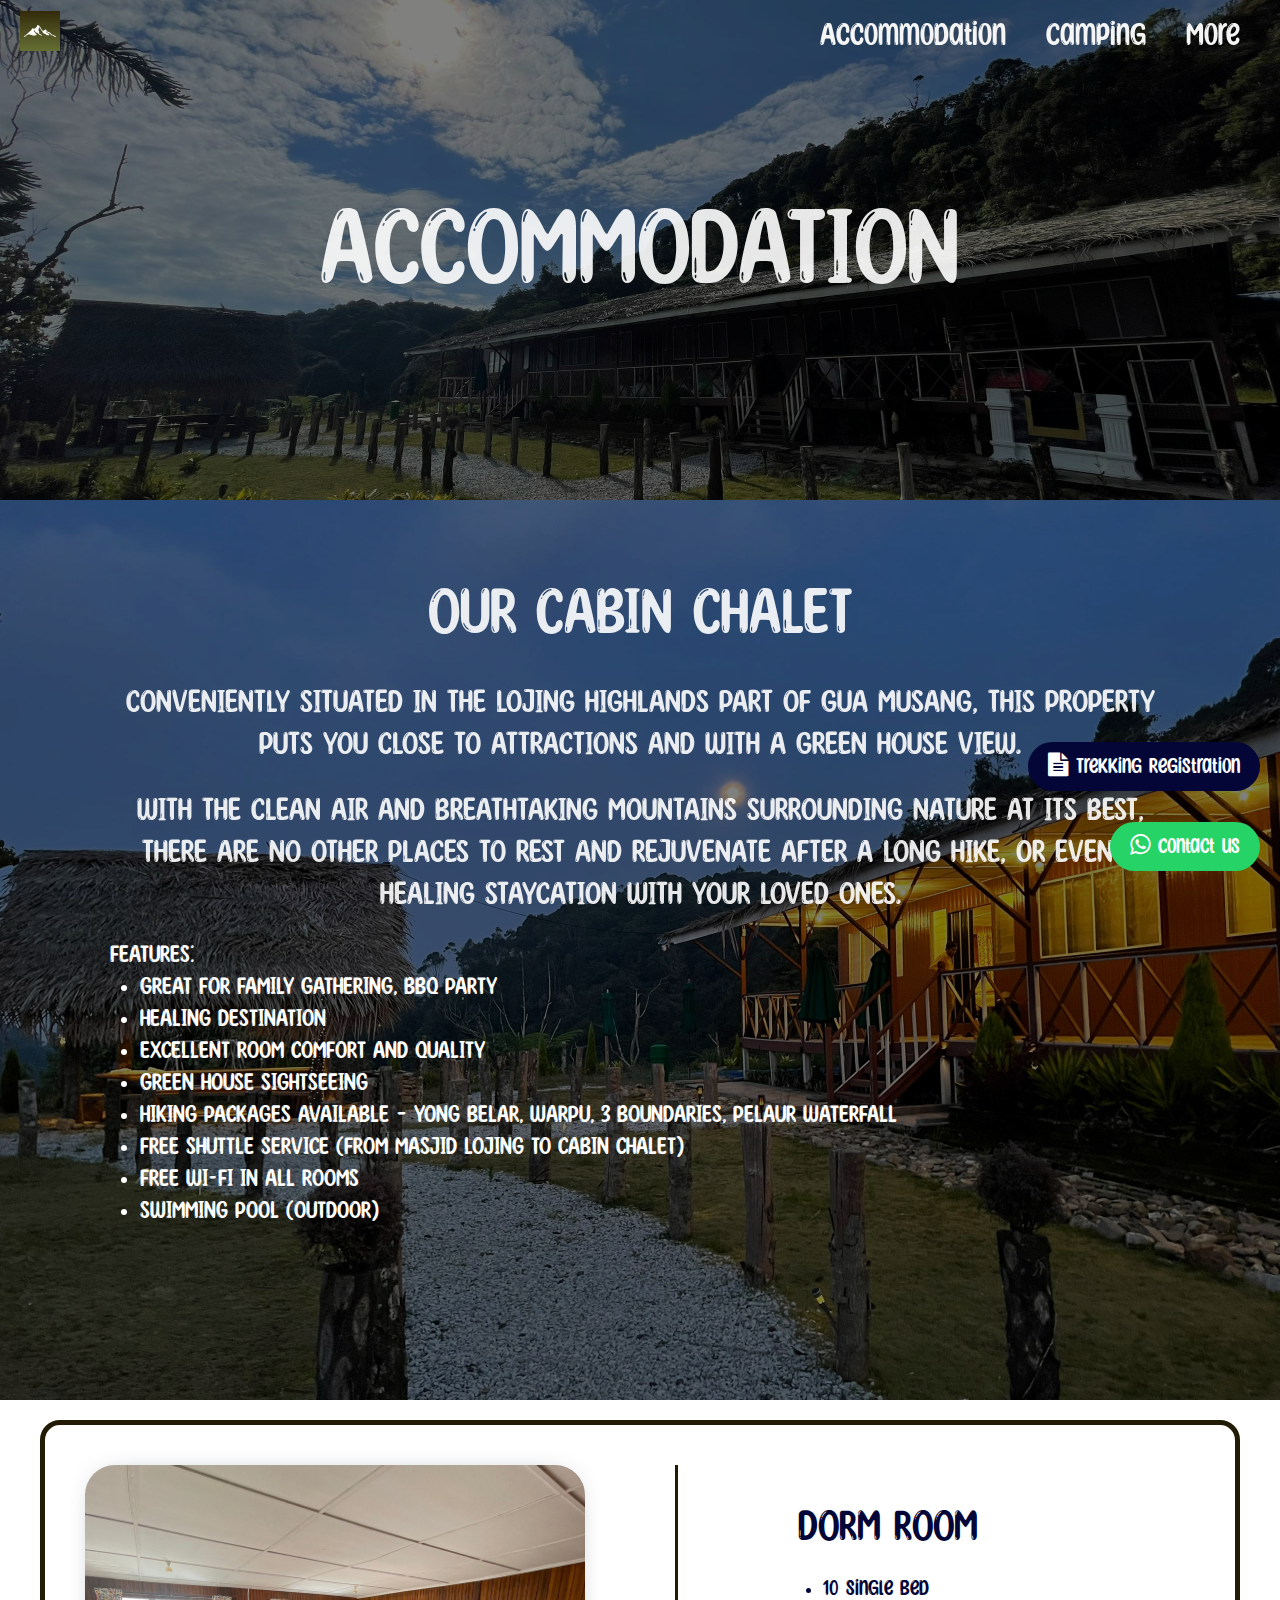
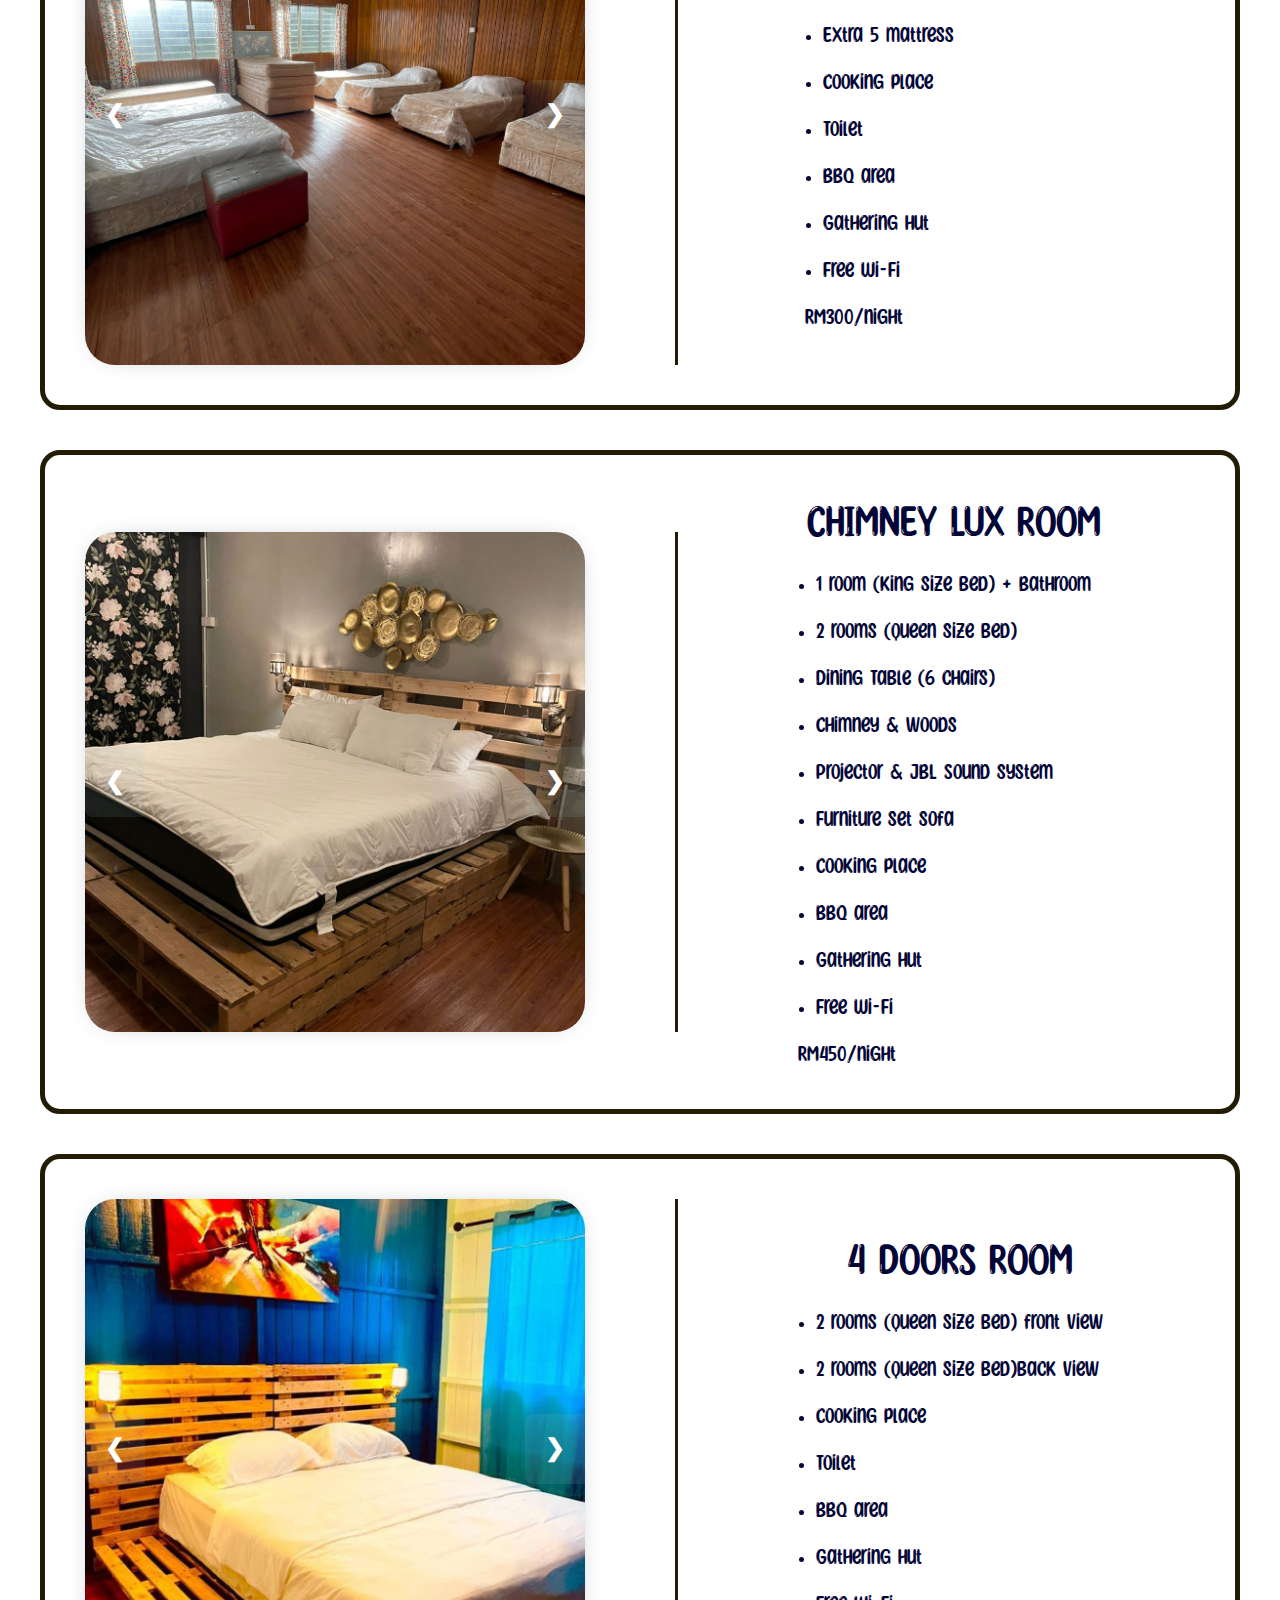
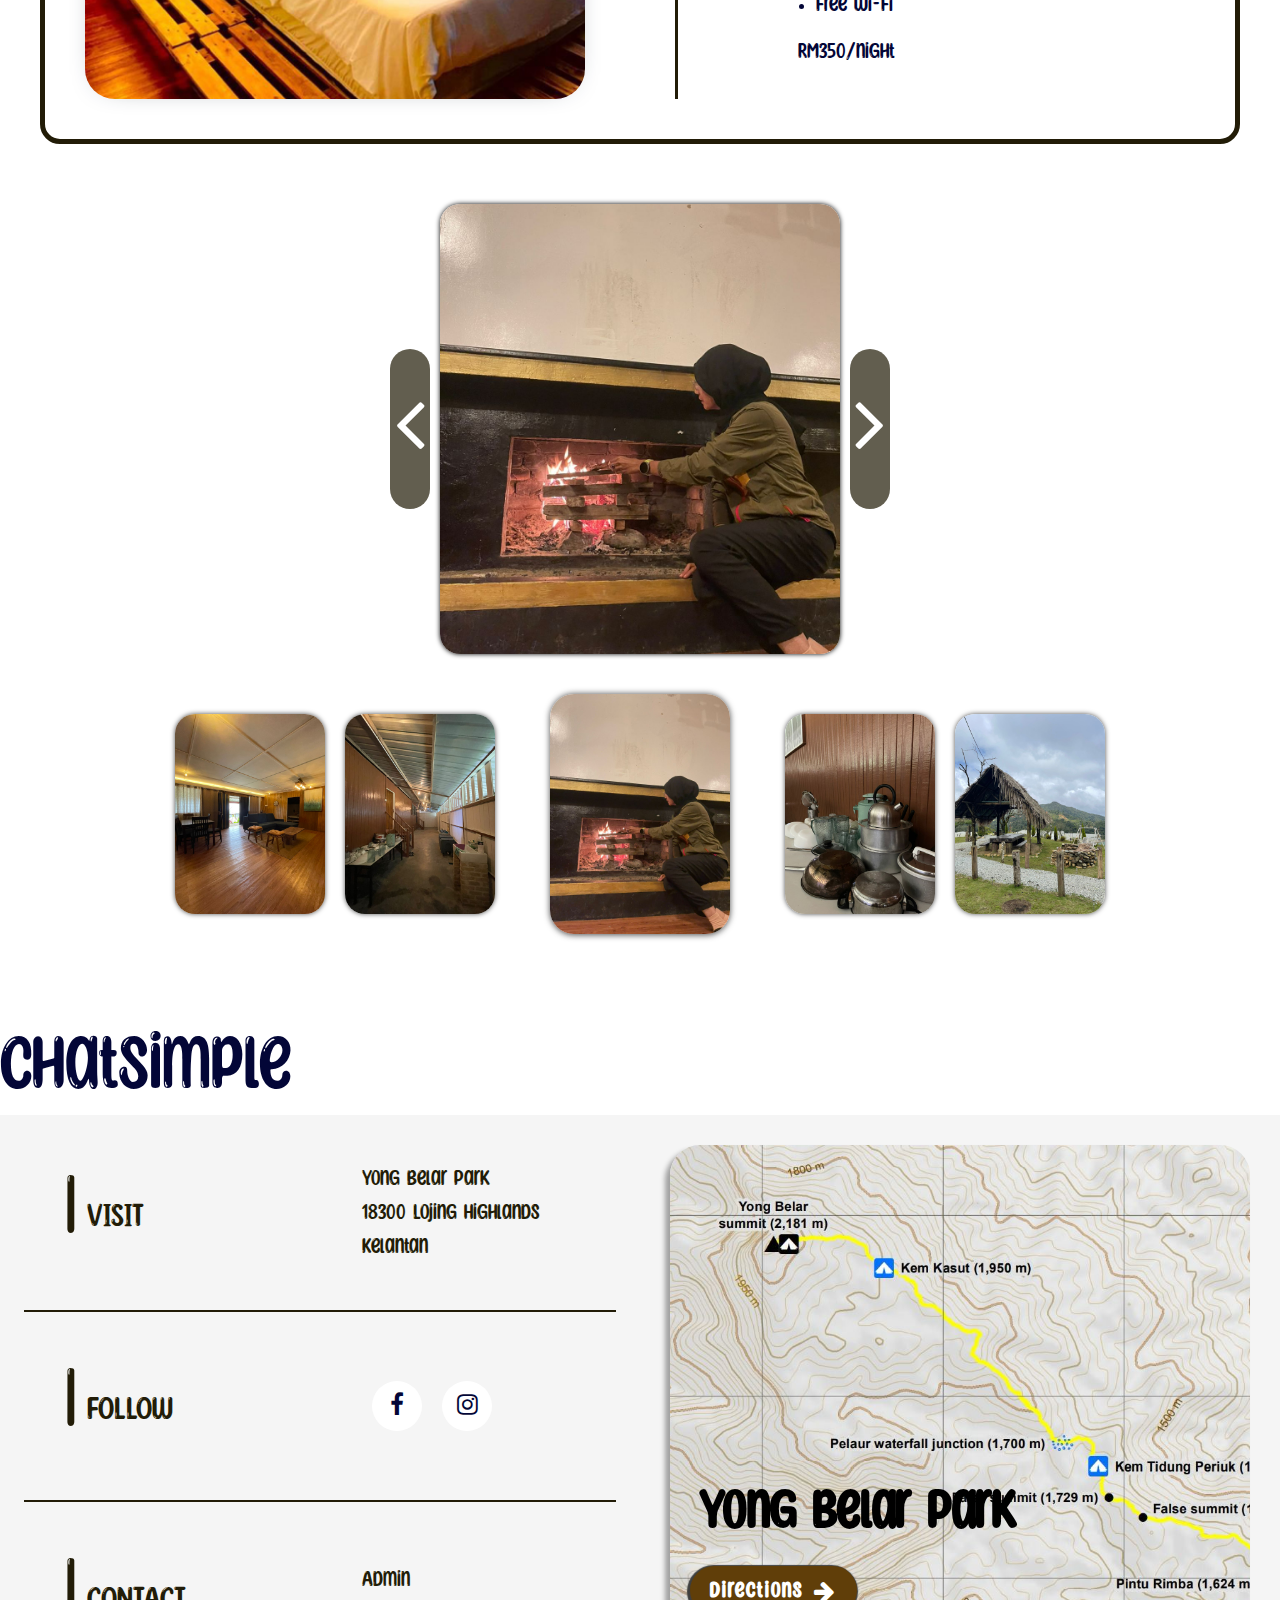
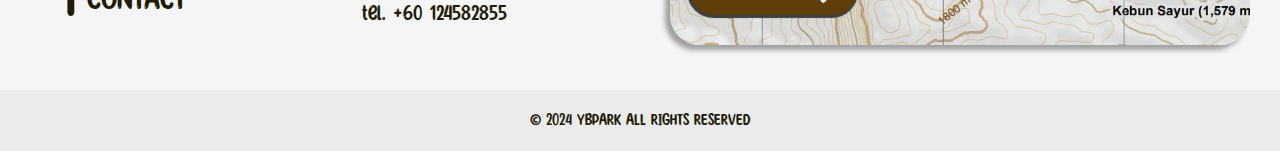
<file: accommodation.html>
<!DOCTYPE html>
<html lang="en">
<head>
    <meta charset="UTF-8">
    <meta name="author" content="Dhinesh">
    <meta name="viewport" content="width=device-width, initial-scale=1.0">
    <title>Accomodation</title>
    <meta name="description" content="A Journey to the Highest and Happiest Mount of Malaysia">
    <meta name="title description" content="Yong Belar Park">
    <!-- yong stylesheet -->
    <link rel="stylesheet" href="./assets/yong.css">
    <!-- fontawesome icons -->
    <link rel="stylesheet" href="https://cdnjs.cloudflare.com/ajax/libs/font-awesome/4.7.0/css/font-awesome.min.css">

</head>
<body>
    <header class="header" id="header">
        <!-- Nav Bar -->
        <nav class="navbar f-sm">
                <!-- logo -->
                <div class="nav-logo">          
                    <a href="./index.html">
                        <img height="40rem" src="./assets/Mountain-white.png" >
                    </a>
                </div>
                <!-- Menu -->
                <div class="desktop-menu">
                    <ul class="d-flex f-md">
                        <li class="nav-item"><a href="/accommodation.html">Accommodation</a></li>
                        <li class="nav-item"><a href="/camping.html">Camping</a></li>
                        <li class="nav-item more" onclick="openMore()"><button class="more-btn">More</button>
                            <div class="more-content" id="more-content">
                                <a href="/experiences.html">Experiences</a>
                                <a href="/hiking.html">Hiking Yong Belar</a>
                                <a href="/mount.html">Mount Yong Belar</a>
                                <a href="/contact.html">Contact</a>
                            </div>
                        </li>
                    </ul>
                </div>
                <div class="mobile-menu f-xmd">
                    <button class="menu-btn fa fa-bars" onclick="openMenu()">
                    </button>
                </div>
        </nav>
    </header>
    <div class="mobile-menu-content container" id="mobile-menu-content">
        <div class="f-lg close-btn-container">
            <button class="close-btn" onclick="closeMenu()">X</button>
        </div>
        <ul class="list">
            <li class="nav-item"><a href="/accommodation.html">Accommodation</a></li>
            <li class="nav-item"><a href="/camping.html">Camping</a></li>
            <li class="nav-item"><a href="/experiences.html">Experiences</a></li>
            <li class="nav-item"><a href="/mount.html">Mount Yong Belar</a></li>
            <li class="nav-item"><a href="/hiking.html">Hiking Yong Belar</a></li>
            <li class="nav-item"><a href="/contact.html">Contact</a></li>
        </ul>
    </div>
<!-- Accommodation Intro -->
<div class="container">
    <div class="box h-50">
        <img class="box-img" src="./assets/accommodation17.jpeg" alt="accomodation in yong belar mount">
        <div class="box-content caps">
            <a href="">
                <div class="f-xxl" style="color: #fff; opacity: 0.9; font-size: 12rem;">ACCOMMODATION</div>
            </a>
        </div>
    </div>
</div>
<!-- Accommodation details -->
<div class="container">
    <div class="box acco-details">
        <img class="box-img" src="./assets/accommodation16.jpeg" alt="accomodation in yong belar park">
        <div class="box-content caps cabin-chalet">
                <p class="f-xl" style="color: #fff; opacity: 0.9;">OUR CABIN CHALET</p>
                <div>
                    <p class="f-md m-sm" style="color: #fff; opacity: 0.9;">
                        Conveniently situated in the Lojing Highlands part of Gua Musang, this property puts you close to attractions and with a green house view. 
                    </p>
                    <p class="f-md m-sm" style="color: #fff; opacity: 0.9;">With the clean air and breathtaking mountains surrounding nature at its best, there are no other places to rest and rejuvenate after a long hike, or even a healing staycation with your loved ones.</p>
                </div>
                <ul class="">
                    Features:
                    <li>Great for family gathering, BBQ party</li>
                    <li>Healing destination</li>
                    <li>Excellent room comfort and quality</li>
                    <li>Green house sightseeing</li>
                    <li>Hiking packages available – Yong Belar, Warpu, 3 Boundaries, Pelaur Waterfall</li>
                    <li>Free Shuttle service (from Masjid Lojing to Cabin Chalet)</li>
                    <li>Free Wi-Fi in all rooms</li>
                    <li>Swimming pool (outdoor)</li>
                </ul>
        </div>
    </div>
</div>
<!-- Rooms gallery -->
<div class="container rooms-container">
    <!-- Dorm Room -->
    <div class="rooms-box">
        <div class="carousel-container">
            <div class="mySlides1">
              <img src="/assets/dorm-01.jpg" alt="slide" />
            </div>          
            <!-- Next and previous buttons -->
            <a class="prev" id="prev" onclick="prevSlide(1)">&#10094;</a>
            <a class="next" id="next" onclick="nextSlide(1)">&#10095;</a>
        </div>
        <div class="vl"></div>
        <div class="room-content">
            <div class="f-xmd caps">Dorm Room</div>
            <ul class="f-sm">
                <li class="room-content-item">10 single bed</li>
                <li class="room-content-item">Extra 5 mattress</li>
                <li class="room-content-item">Cooking place</li>
                <li class="room-content-item">Toilet</li>
                <li class="room-content-item">BBQ area</li>
                <li class="room-content-item">Gathering hut</li>
                <li class="room-content-item">Free Wi-Fi</li>
                RM300/night
            </ul>
        </div>
    </div>
    <!-- Chimney Lux Room -->
    <div class="rooms-box">
        <div class="carousel-container">
            <div class="mySlides2">
              <img src="/assets/chimney-01.jpg" alt="slide" />
            </div>          
            <!-- Next and previous buttons -->
            <a class="prev" id="prev" onclick="prevSlide(2)">&#10094;</a>
            <a class="next" id="next" onclick="nextSlide(2)">&#10095;</a>
        </div>
        <div class="vl"></div>
        <div class="room-content">
            <div class="f-xmd caps">Chimney Lux Room</div>
            <ul class="f-sm">
                <li class="room-content-item">1 room (king size bed) + Bathroom</li>
                <li class="room-content-item">2 rooms (queen size bed)</li>
                <li class="room-content-item">Dining Table (6 chairs)</li>
                <li class="room-content-item">Chimney & woods</li>
                <li class="room-content-item">Projector & JBL Sound system</li>
                <li class="room-content-item">Furniture set sofa</li>
                <li class="room-content-item">Cooking place</li>
                <li class="room-content-item">BBQ area</li>
                <li class="room-content-item">Gathering hut</li>
                <li class="room-content-item">Free Wi-Fi</li>
                RM450/night
            </ul>
        </div>
    </div>
    <!-- 4Doors Room -->
    <div class="rooms-box">
        <div class="carousel-container">
            <div class="mySlides3">
              <img src="/assets/4doors-01.jpg" alt="slide" />
            </div>          
            <!-- Next and previous buttons -->
            <a class="prev" id="prev" onclick="prevSlide(3)">&#10094;</a>
            <a class="next" id="next" onclick="nextSlide(3)">&#10095;</a>
        </div>
        <div class="vl"></div>
        <div class="room-content">
            <div class="f-xmd caps">4 Doors Room</div>
            <ul class="f-sm">
                <li class="room-content-item">2 rooms (queen size bed) front view</li>
                <li class="room-content-item">2 rooms (queen size bed)back view</li>
                <li class="room-content-item">Cooking place</li>
                <li class="room-content-item">Toilet</li>
                <li class="room-content-item">BBQ area</li>
                <li class="room-content-item">Gathering hut</li>
                <li class="room-content-item">Free Wi-Fi</li>
                RM350/night
            </ul>
        </div>
    </div>
</div>

<!-- Image gallery -->
<div class="container gallery-box">
    <div class="seperate-view" id="seperate-view">
        <button id="leftBtn"><i class="fa fa-angle-left"></i></button>
        <img src="/assets/accommodation3.jpeg" alt="">
        <button  id="rightBtn"><i class="fa fa-angle-right"></i></button> 
    </div>
    <div class="f-md gallery-img-box" id="slider">
        <img class="screen-sm-hidden" src="/assets/accommodation1.jpeg" alt="">
        <img src="/assets/accommodation2.jpeg" alt="">
        <img src="/assets/accommodation3.jpeg" alt="" style="margin: 6rem; transform: scale(1.2)">
        <img src="/assets/accommodation4.jpeg" alt="">
        <img class="screen-sm-hidden" src="/assets/accommodation5.jpeg" alt="">          
    </div>
</div>


<!-- Links for whatsapp and registration form -->
<div class="chatbot-form">
    <chat-bot platform_id="3b156a63-f82e-43f1-88dd-c6c9c18531e9" user_id="77231b55-032a-48e9-afa0-9d1631e57da3" chatbot_id="e3c2d9cb-4f85-4bd1-8c48-42b9b0748566"><a href="https://www.chatsimple.ai/?utm_source=widget&utm_medium=referral">chatsimple</a></chat-bot><script src="https://cdn.chatsimple.ai/chat-bot-loader.js" defer></script>
</div>
<div class="register-form">
    <button class="f-sm">
            <a href="https://forms.gle/sevZ1zUQC3ifeYNE6">
                <i class="fa fa-file-text f-sm"></i>
                Trekking Registration
            </a>
    </button>
</div>
<div class=" whatsapp-btn">
    <button class="f-sm">
        <a href="https://wa.me/60124582855">
            <i class="fa fa-whatsapp f-sm"></i>
            Contact us
        </a>
    </button>
</div>
<!-- End Details -->
<footer class="footer">
    <div class="container footer-container">
        <div class="footer-details">
            <div class="footer-box">
                <div class="caps f-md foot-head">
                    <span class="f-xl">|</span>
                    Visit
                </div>
                <div class="f-sm foot-tail">
                    <ul>
                        <li class="footer-item">Yong Belar Park</li>
                        <li class="footer-item">18300 Lojing Highlands</li>
                        <li class="footer-item">Kelantan</li>
                    </ul>                 
                </div>
            </div>
            <hr class="foot-hr">
            <div class="footer-box">
                <div class="caps f-md foot-head">
                    <span class="f-xl">|</span>
                    Follow
                </div>
                <div class="f-sm foot-tail">
                    <div class="social-media-btn">
                        <a href="https://www.facebook.com/yongbelarpark" >
                            <i class="fa fa-facebook"></i>
                        </a>
                    </div>
                    <div class="social-media-btn">
                        <a href="https://www.instagram.com/yongbelar_lojinghighlands/" >
                            <i class="fa fa-instagram"></i>
                        </a>
                    </div>
                </div>
            </div>
            <hr class="foot-hr">
            <div class="footer-box">
                <div class="caps f-md foot-head">
                    <span class="f-xl">|</span>
                    Contact
                </div>
                <div class="f-sm foot-tail">
                    <ul>
                        <li class="footer-item"><a href="">Admin</a></li>
                        <li class="footer-item"><a href="">tel. +60 124582855</a></li>
                    </ul>
                </div>
            </div>
        </div>
        <div class="container map">
            <a href="https://www.google.com/maps/place/Yong+Belar+Park/@4.6164611,101.4040343,15.61z/data=!4m6!3m5!1s0x31ca5fde98e9887b:0x918fe85a631a8139!8m2!3d4.61693!4d101.41124!16s%2Fg%2F11vhgfqlnp?entry=ttu" >
                <div class="map-card">
                    <img src="./assets/map.jpeg" alt="" class="map-card-img">
                    <div class="map-card-info">
                        <div class="f-lg">Yong Belar Park</div>
                        <button class="f-sm map-card-explore-btn">Directions <i class="fa fa-arrow-right" style="margin-left: 1rem"></i></button>
                    </div>                
                </div>
            </a>
        </div>
    </div>
    <div class="copyrights">
        <span>&copy; 2024 YBPARK ALL RIGHTS RESERVED
        </span>
    </div>
</footer>
    <script src="yong.js"></script>
</body>
</html>
</file>
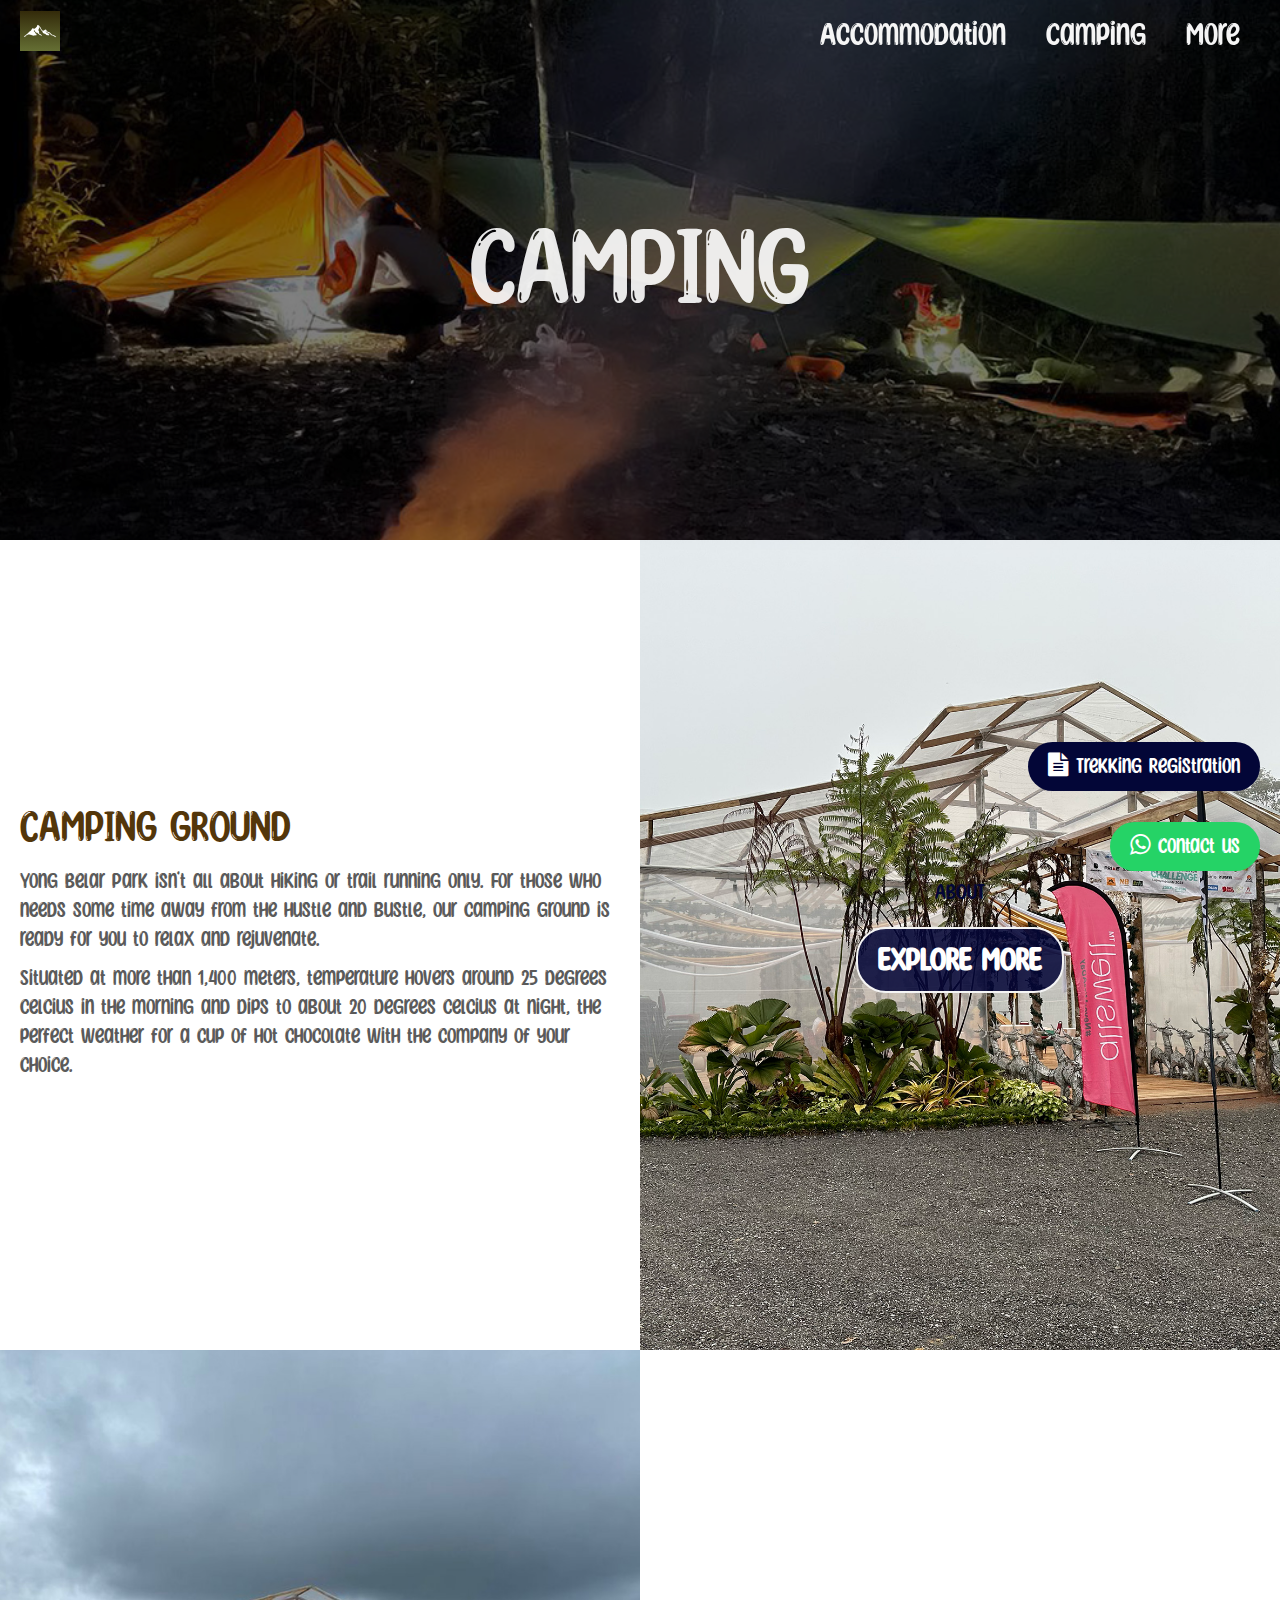
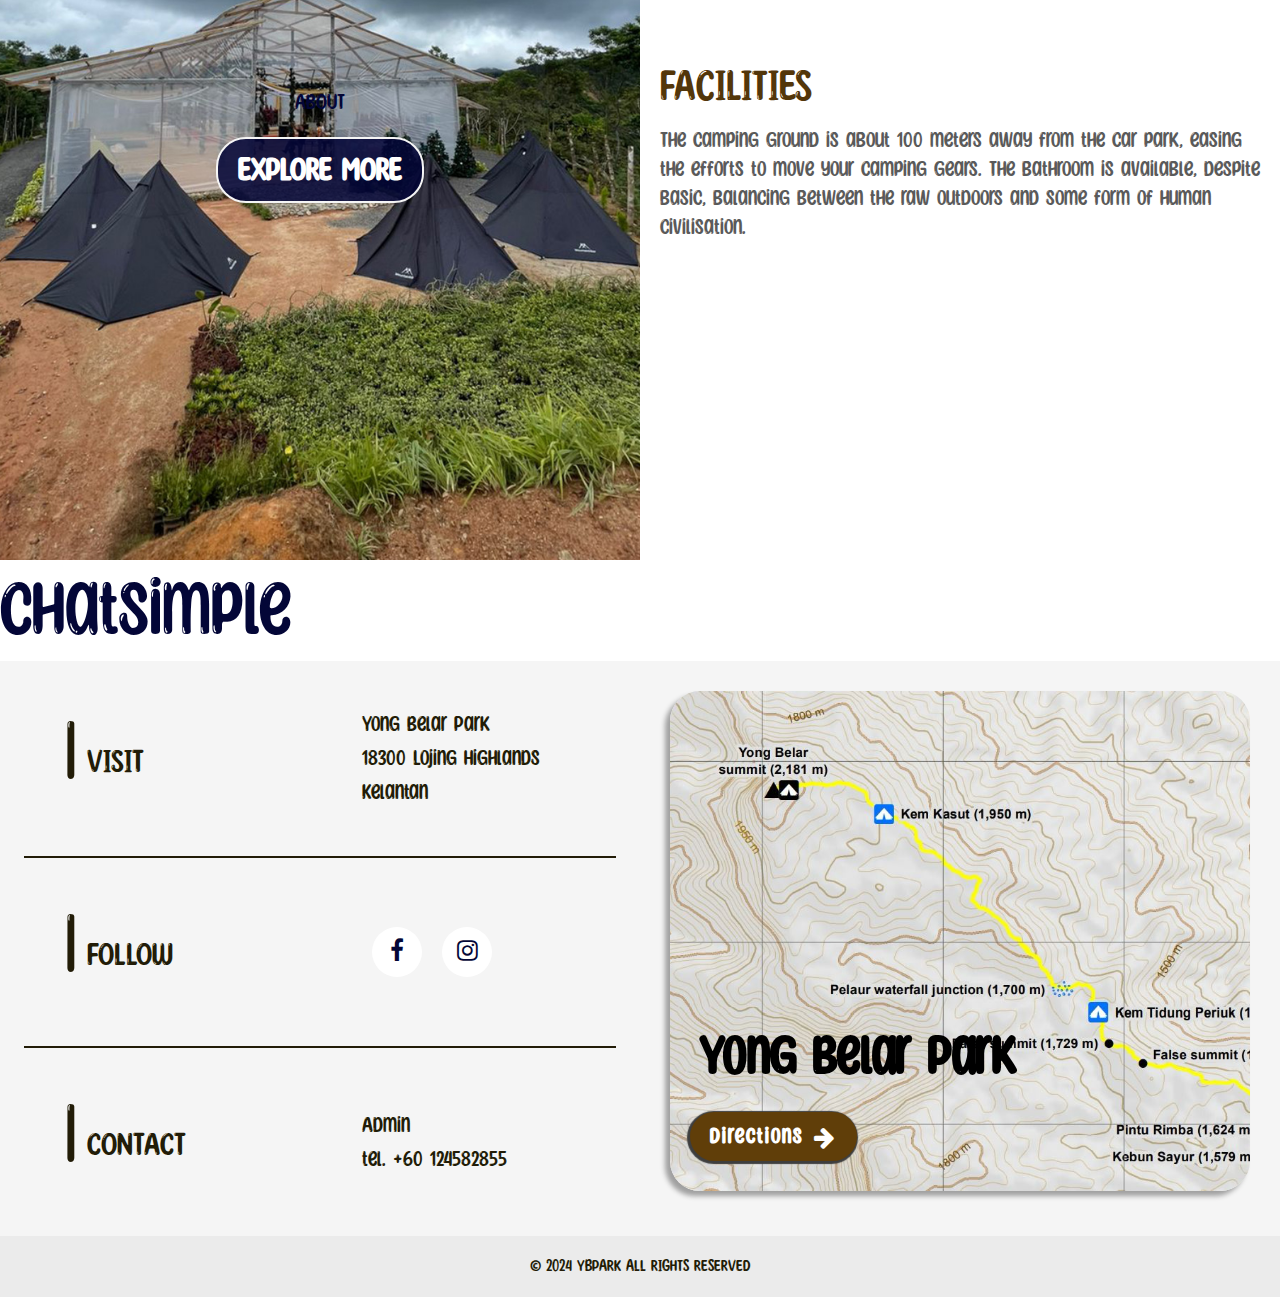
<file: camping.html>
<!DOCTYPE html>
<html lang="en">
<head>
    <meta charset="UTF-8">
    <meta name="author" content="Dhinesh">
    <meta name="viewport" content="width=device-width, initial-scale=1.0">
    <title>Camping</title>
    <meta name="description" content="A Journey to the Highest and Happiest Mount of Malaysia">
    <meta name="title description" content="Yong Belar Park">
    <!-- yong stylesheet -->
    <link rel="stylesheet" href="./assets/yong.css">
    <!-- fontawesome icons -->
    <link rel="stylesheet" href="https://cdnjs.cloudflare.com/ajax/libs/font-awesome/4.7.0/css/font-awesome.min.css">
</head>
<body>
    <header class="header" id="header">
        <!-- Nav Bar -->
        <nav class="navbar f-sm">
                <!-- logo -->
                <div class="nav-logo">          
                    <a href="./index.html">
                        <img height="40rem" src="./assets/Mountain-white.png" >
                    </a>
                </div>
                <!-- Menu -->
                <div class="desktop-menu">
                    <ul class="d-flex f-md">
                        <li class="nav-item"><a href="/accommodation.html">Accommodation</a></li>
                        <li class="nav-item"><a href="/camping.html">Camping</a></li>
                        <li class="nav-item more" onclick="openMore()"><button class="more-btn">More</button>
                            <div class="more-content" id="more-content">
                                <a href="/experiences.html">Experiences</a>
                                <a href="/hiking.html">Hiking Yong Belar</a>
                                <a href="/mount.html">Mount Yong Belar</a>
                                <a href="/contact.html">Contact</a>
                            </div>
                        </li>
                    </ul>
                </div>
                <div class="mobile-menu f-xmd">
                    <button class="menu-btn fa fa-bars" onclick="openMenu()">
                    </button>
                </div>
        </nav>
    </header>
    <div class="mobile-menu-content container" id="mobile-menu-content">
        <div class="f-lg close-btn-container">
            <button class="close-btn" onclick="closeMenu()">X</button>
        </div>
        <ul class="list">
            <li class="nav-item"><a href="/accommodation.html">Accommodation</a></li>
            <li class="nav-item"><a href="/camping.html">Camping</a></li>
            <li class="nav-item"><a href="/experiences.html">Experiences</a></li>
            <li class="nav-item"><a href="/mount.html">Mount Yong Belar</a></li>
            <li class="nav-item"><a href="/hiking.html">Hiking Yong Belar</a></li>
            <li class="nav-item"><a href="/contact.html">Contact</a></li>
        </ul>
    </div>
    <div class="container">
        <div class="box" style="height: 60vh">
            <img class="box-img" src="./assets/experiences.jpg" alt="camping in yong belar park">
            <div class="box-content caps">
                <a href="">
                    <div class="caps" style="font-size: 12rem; color: #fff; opacity: 0.9;">CAMPING</div>
                </a>
            </div>
        </div>
    </div>

<!-- Camping -->
<div class="container about-container">
    <!-- Team -->
    <div class="box">
        <div class="exp-content-box" style="text-align: start; color:rgb(90, 90, 90);">
            <p class="f-xmd m-sm" style="color:#53360a">CAMPING GROUND</p>
            <p class="f-sm m-sm">Yong Belar Park isn’t all about hiking or trail running only. For those who needs some time away from the hustle and bustle, our camping ground is ready for you to relax and rejuvenate.</p>
            <p class="f-sm m-sm">
                Situated at more than 1,400 meters, temperature hovers around 25 degrees celcius in the morning and dips to about 20 degrees celcius at night, the perfect weather for a cup of hot chocolate with the company of your choice.
            </p>
        </div>
    </div>
    <!-- About -->
    <div class="box">
        <img class="exp-image-box" src="./assets/camping3.jpg" alt="">
        <div class="box-content caps">
            <a href="">
                <div class="f-sm">About</div>
                <div class="f-md"><button class="exp-explore-btn">
                    EXPLORE MORE
                </button></div>
            </a>
        </div>
    </div>
</div>
<!-- Camping -->
<div class="container about-container">
    <!-- Team -->
    <div class="box screen-lg-hidden">
        <div class="exp-content-box" style="text-align: start; color:rgb(90, 90, 90)">
            <p class="f-xmd m-sm" style="color:#53360a">FACILITIES</p>
            <p class="f-sm m-sm">The camping ground is about 100 meters away from the car park, easing the efforts to move your camping gears. The bathroom is available, despite basic, balancing between the raw outdoors and some form of human civilisation.</p>
            </div>
    </div>
    <div class="box">
        <img class="exp-image-box" src="./assets/Camping2.jpg" alt="">
        <div class="box-content caps">
            <a href="">
                <div class="f-sm">About</div>
                <div class="f-md"><button class="exp-explore-btn">
                    EXPLORE MORE
                </button></div>
            </a>
        </div>
    </div>
    <!-- About -->
    <div class="box screen-sm-hidden">
        <div class="exp-content-box" style="text-align: start; color:rgb(90, 90, 90)">
            <p class="f-xmd m-sm" style="color:#53360a">FACILITIES</p>
            <p class="f-sm m-sm">The camping ground is about 100 meters away from the car park, easing the efforts to move your camping gears. The bathroom is available, despite basic, balancing between the raw outdoors and some form of human civilisation.</p>
            </div>
    </div>
</div>

</div>


<!-- Links for whatsapp and registration form -->
<div class="chatbot-form">
    <chat-bot platform_id="3b156a63-f82e-43f1-88dd-c6c9c18531e9" user_id="77231b55-032a-48e9-afa0-9d1631e57da3" chatbot_id="e3c2d9cb-4f85-4bd1-8c48-42b9b0748566"><a href="https://www.chatsimple.ai/?utm_source=widget&utm_medium=referral">chatsimple</a></chat-bot><script src="https://cdn.chatsimple.ai/chat-bot-loader.js" defer></script>
</div>
<div class="register-form">
    <button class="f-sm">
            <a href="https://forms.gle/sevZ1zUQC3ifeYNE6">
            <i class="fa fa-file-text f-sm"></i>
            Trekking Registration
        </a>
    </button>
</div>
<div class=" whatsapp-btn">
    <button class="f-sm">
        <a href="https://wa.me/60124582855">
            <i class="fa fa-whatsapp f-sm"></i>
            Contact us
        </a>
    </button>
</div>
 <!-- End Details -->
 <footer class="footer">
    <div class="container footer-container">
        <div class="footer-details">
            <div class="footer-box">
                <div class="caps f-md foot-head">
                    <span class="f-xl">|</span>
                    Visit
                </div>
                <div class="f-sm foot-tail">
                    <ul>
                        <li class="footer-item">Yong Belar Park</li>
                        <li class="footer-item">18300 Lojing Highlands</li>
                        <li class="footer-item">Kelantan</li>
                    </ul>                 
                </div>
            </div>
            <hr class="foot-hr">
            <div class="footer-box">
                <div class="caps f-md foot-head">
                    <span class="f-xl">|</span>
                    Follow
                </div>
                <div class="f-sm foot-tail">
                    <div class="social-media-btn">
                        <a href="https://www.facebook.com/yongbelarpark" >
                            <i class="fa fa-facebook"></i>
                        </a>
                    </div>
                    <div class="social-media-btn">
                        <a href="https://www.instagram.com/yongbelar_lojinghighlands/" >
                            <i class="fa fa-instagram"></i>
                        </a>
                    </div>
                </div>
            </div>
            <hr class="foot-hr">
            <div class="footer-box">
                <div class="caps f-md foot-head">
                    <span class="f-xl">|</span>
                    Contact
                </div>
                <div class="f-sm foot-tail">
                    <ul>
                        <li class="footer-item"><a href="">Admin</a></li>
                        <li class="footer-item"><a href="">tel. +60 124582855</a></li>
                    </ul>
                </div>
            </div>
        </div>
        <div class="container map">
            <a href="https://www.google.com/maps/place/Yong+Belar+Park/@4.6164611,101.4040343,15.61z/data=!4m6!3m5!1s0x31ca5fde98e9887b:0x918fe85a631a8139!8m2!3d4.61693!4d101.41124!16s%2Fg%2F11vhgfqlnp?entry=ttu" >
                <div class="map-card">
                    <img src="./assets/map.jpeg" alt="" class="map-card-img">
                    <div class="map-card-info">
                        <div class="f-lg">Yong Belar Park</div>
                        <button class="f-sm map-card-explore-btn">Directions <i class="fa fa-arrow-right" style="margin-left: 1rem"></i></button>
                    </div>                
                </div>
            </a>
        </div>
    </div>
    <div class="copyrights">
        <span>&copy; 2024 YBPARK ALL RIGHTS RESERVED
        </span>
    </div>
</footer>
    <script src="yong.js"></script>
</body>
</html>
</file>
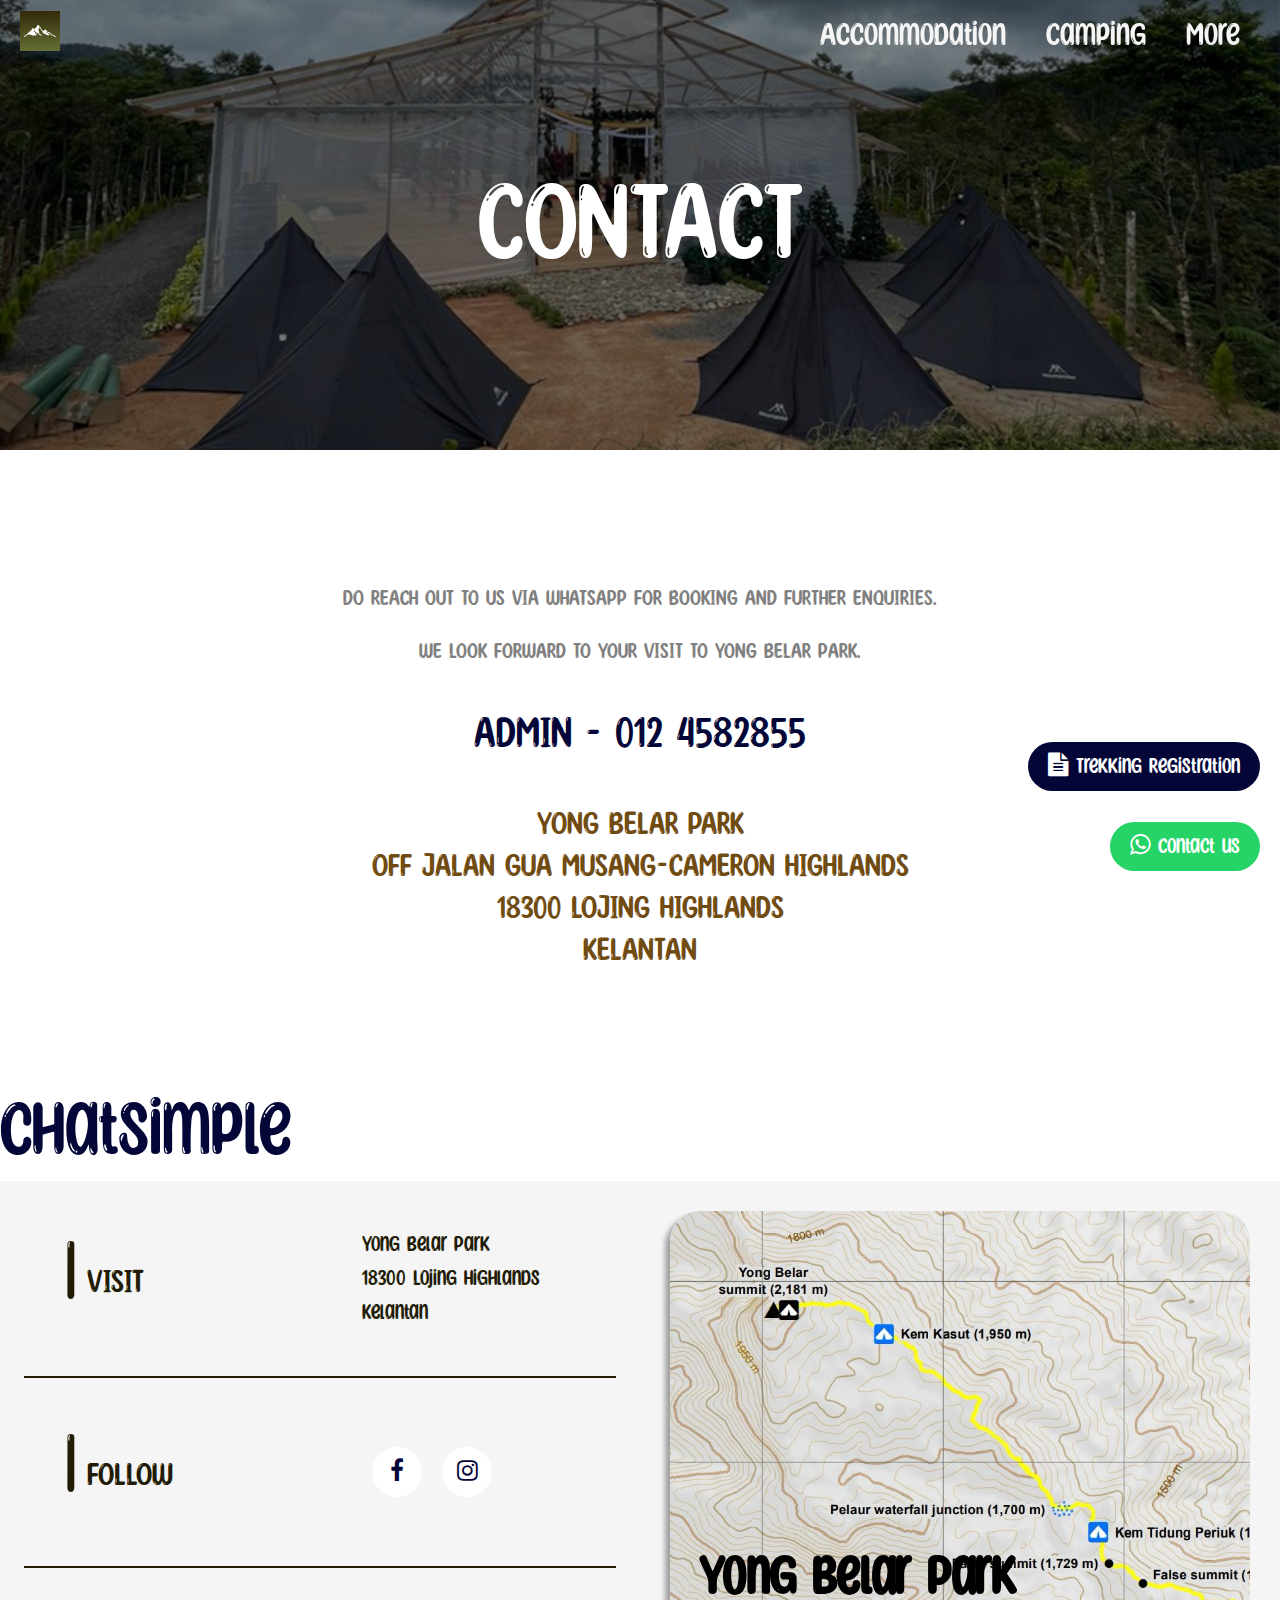
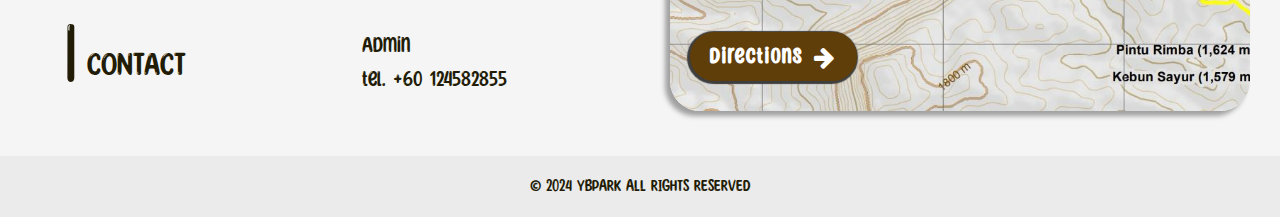
<file: contact.html>
<!DOCTYPE html>
<html lang="en">
<head>
    <meta charset="UTF-8">
    <meta name="author" content="Dhinesh">
    <meta name="viewport" content="width=device-width, initial-scale=1.0">
    <title>Contact</title>
    <meta name="description" content="A Journey to the Highest and Happiest Mount of Malaysia">
    <meta name="title description" content="Yong Belar Park">
    <!-- yong stylesheet -->
    <link rel="stylesheet" href="./assets/yong.css">
    <!-- fontawesome icons -->
    <link rel="stylesheet" href="https://cdnjs.cloudflare.com/ajax/libs/font-awesome/4.7.0/css/font-awesome.min.css">
</head>
<body>
    <header class="header" id="header">
        <!-- Nav Bar -->
        <nav class="navbar f-sm">
                <!-- logo -->
                <div class="nav-logo">          
                    <a href="./index.html">
                        <img height="40rem" src="./assets/Mountain-white.png" >
                    </a>
                </div>
                <!-- Menu -->
                <div class="desktop-menu">
                    <ul class="d-flex f-md">
                        <li class="nav-item"><a href="/accommodation.html">Accommodation</a></li>
                        <li class="nav-item"><a href="/camping.html">Camping</a></li>
                        <li class="nav-item more" onclick="openMore()"><button class="more-btn">More</button>
                            <div class="more-content" id="more-content">
                                <a href="/experiences.html">Experiences</a>
                                <a href="/hiking.html">Hiking Yong Belar</a>
                                <a href="/mount.html">Mount Yong Belar</a>
                                <a href="/contact.html">Contact</a>
                            </div>
                        </li>
                    </ul>
                </div>
                <div class="mobile-menu f-xmd">
                    <button class="menu-btn fa fa-bars" onclick="openMenu()">
                    </button>
                </div>
        </nav>
    </header>
    <div class="mobile-menu-content container" id="mobile-menu-content">
        <div class="f-lg close-btn-container">
            <button class="close-btn" onclick="closeMenu()">X</button>
        </div>
        <ul class="list">
            <li class="nav-item"><a href="/accommodation.html">Accommodation</a></li>
            <li class="nav-item"><a href="/camping.html">Camping</a></li>
            <li class="nav-item"><a href="/experiences.html">Experiences</a></li>
            <li class="nav-item"><a href="/mount.html">Mount Yong Belar</a></li>
            <li class="nav-item"><a href="/hiking.html">Hiking Yong Belar</a></li>
            <li class="nav-item"><a href="/contact.html">Contact</a></li>
        </ul>
    </div>

<div class="container">
    <div class="box" style="height: 50vh;">
        <img class="box-img" src="./assets/Camping2.jpg" alt="contact for yong belar park">
        <div class="box-content caps">
            <a href="">
                <div style="color: white; font-size: 12rem;">CONTACT</div>
            </a>
        </div>
        
    </div>
</div>
<!-- Experiences -->
<div class="container">
    <div class="box" style="height: 70vh;">
        <div class="box-content caps">
            <p class="f-sm m-sm" style="color: grey">Do reach out to us via Whatsapp for booking and further enquiries.</p>
            <p class="f-sm" style="color: grey">
                We look forward to your visit to Yong Belar Park.
            </p>
            <p class="f-xmd" style="margin: 4rem 0rem">
                <span>ADMIN - </span>
                 012 4582855
            </p>
            <div class="f-md" style="color: #704B12">
                <p>Yong Belar Park</p>
                <p>Off Jalan Gua Musang-Cameron Highlands</p>
                <p>18300 Lojing Highlands</p>
                <p>Kelantan</p>
            </div>
        </div>
    </div>
</div>


<!-- Links for whatsapp and registration form -->
<div class="chatbot-form">
    <chat-bot platform_id="3b156a63-f82e-43f1-88dd-c6c9c18531e9" user_id="77231b55-032a-48e9-afa0-9d1631e57da3" chatbot_id="e3c2d9cb-4f85-4bd1-8c48-42b9b0748566"><a href="https://www.chatsimple.ai/?utm_source=widget&utm_medium=referral">chatsimple</a></chat-bot><script src="https://cdn.chatsimple.ai/chat-bot-loader.js" defer></script>
</div>
<div class="register-form">
    <button class="f-sm">
            <a href="https://forms.gle/sevZ1zUQC3ifeYNE6">
            <i class="fa fa-file-text f-sm"></i>
            Trekking Registration
        </a>
    </button>
</div>
<div class=" whatsapp-btn">
    <button class="f-sm">
        <a href="https://wa.me/60124582855">
            <i class="fa fa-whatsapp f-sm"></i>
            Contact us
        </a>
    </button>
</div>
 <!-- End Details -->
 <footer class="footer">
    <div class="container footer-container">
        <div class="footer-details">
            <div class="footer-box">
                <div class="caps f-md foot-head">
                    <span class="f-xl">|</span>
                    Visit
                </div>
                <div class="f-sm foot-tail">
                    <ul>
                        <li class="footer-item">Yong Belar Park</li>
                        <li class="footer-item">18300 Lojing Highlands</li>
                        <li class="footer-item">Kelantan</li>
                    </ul>                 
                </div>
            </div>
            <hr class="foot-hr">
            <div class="footer-box">
                <div class="caps f-md foot-head">
                    <span class="f-xl">|</span>
                    Follow
                </div>
                <div class="f-sm foot-tail">
                    <div class="social-media-btn">
                        <a href="https://www.facebook.com/yongbelarpark" >
                            <i class="fa fa-facebook"></i>
                        </a>
                    </div>
                    <div class="social-media-btn">
                        <a href="https://www.instagram.com/yongbelar_lojinghighlands/" >
                            <i class="fa fa-instagram"></i>
                        </a>
                    </div>
                </div>
            </div>
            <hr class="foot-hr">
            <div class="footer-box">
                <div class="caps f-md foot-head">
                    <span class="f-xl">|</span>
                    Contact
                </div>
                <div class="f-sm foot-tail">
                    <ul>
                        <li class="footer-item"><a href="">Admin</a></li>
                        <li class="footer-item"><a href="">tel. +60 124582855</a></li>
                    </ul>
                </div>
            </div>
        </div>
        <div class="container map">
            <a href="https://www.google.com/maps/place/Yong+Belar+Park/@4.6164611,101.4040343,15.61z/data=!4m6!3m5!1s0x31ca5fde98e9887b:0x918fe85a631a8139!8m2!3d4.61693!4d101.41124!16s%2Fg%2F11vhgfqlnp?entry=ttu" >
                <div class="map-card">
                    <img src="./assets/map.jpeg" alt="" class="map-card-img">
                    <div class="map-card-info">
                        <div class="f-lg">Yong Belar Park</div>
                        <button class="f-sm map-card-explore-btn">Directions <i class="fa fa-arrow-right" style="margin-left: 1rem"></i></button>
                    </div>                
                </div>
            </a>
        </div>
    </div>
    <div class="copyrights">
        <span>&copy; 2024 YBPARK ALL RIGHTS RESERVED
        </span>
    </div>
</footer>
    <script src="yong.js"></script>
</body>
</html>
</file>
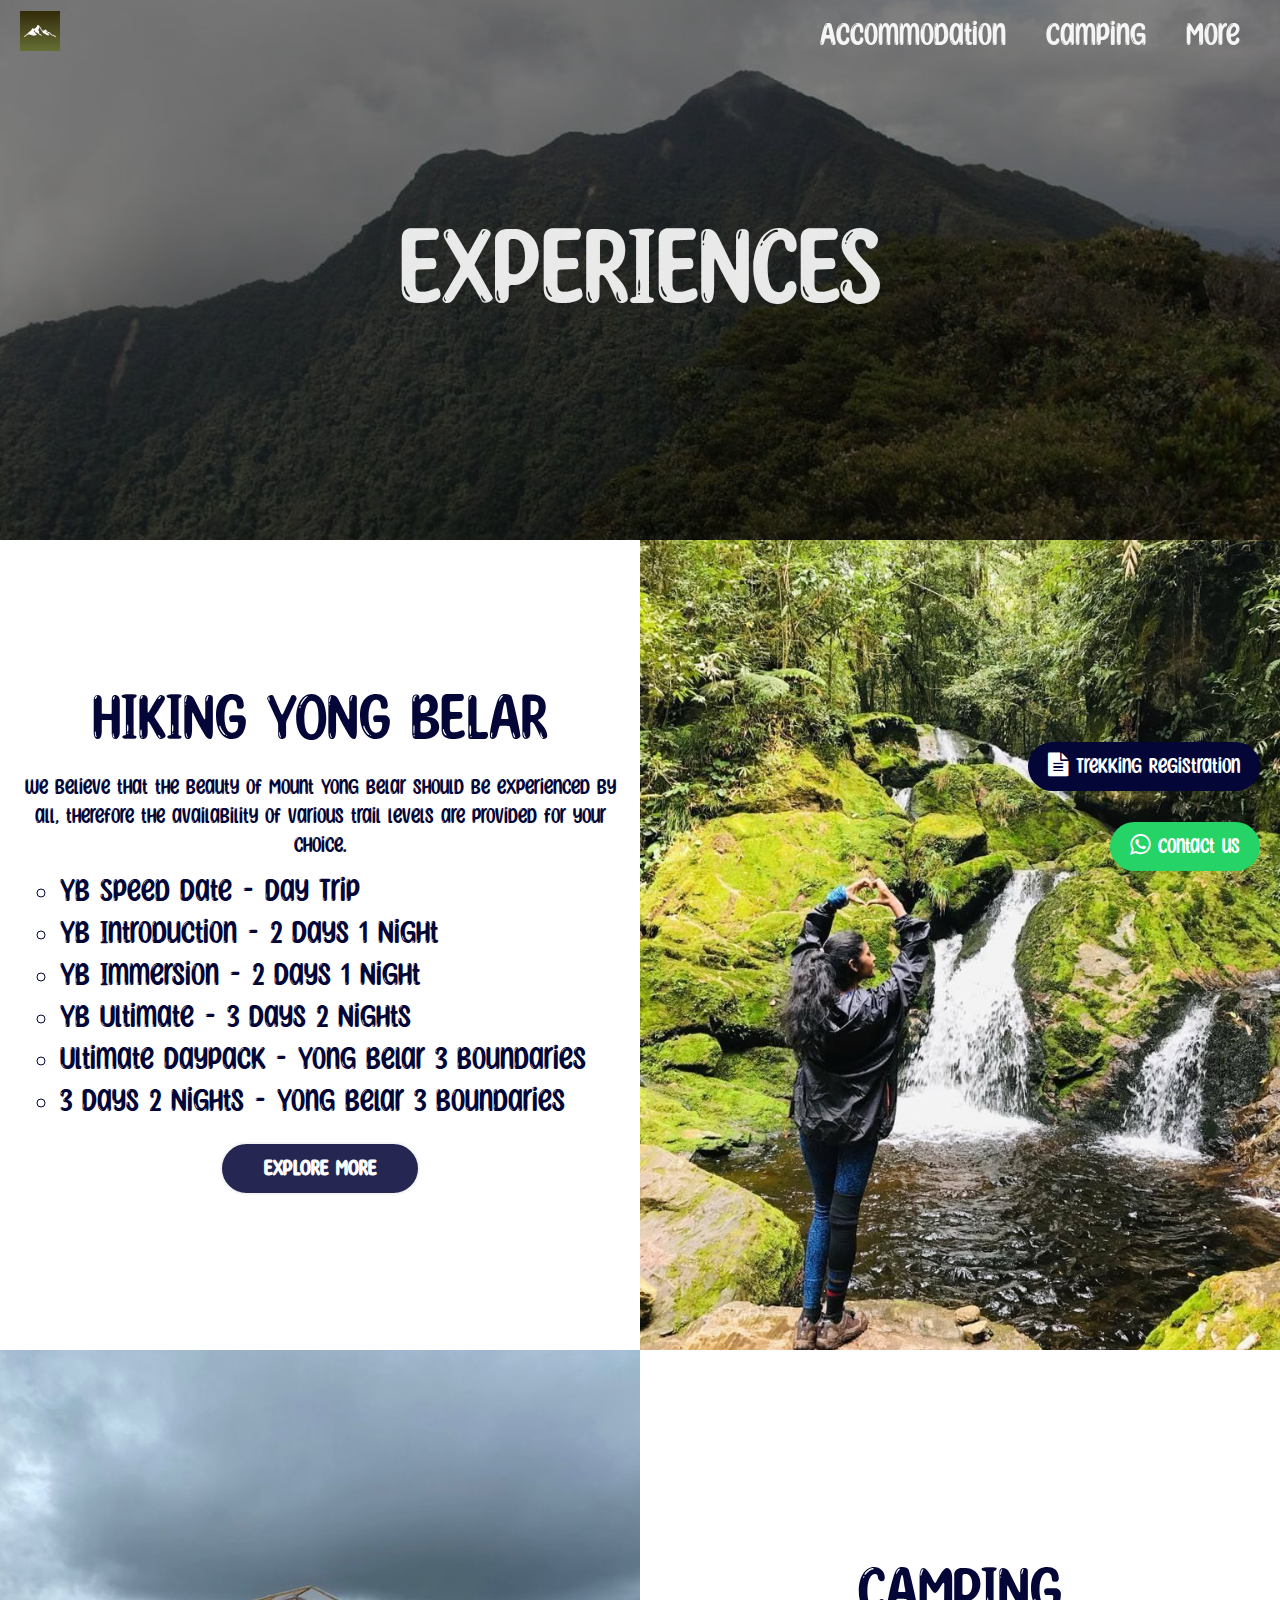
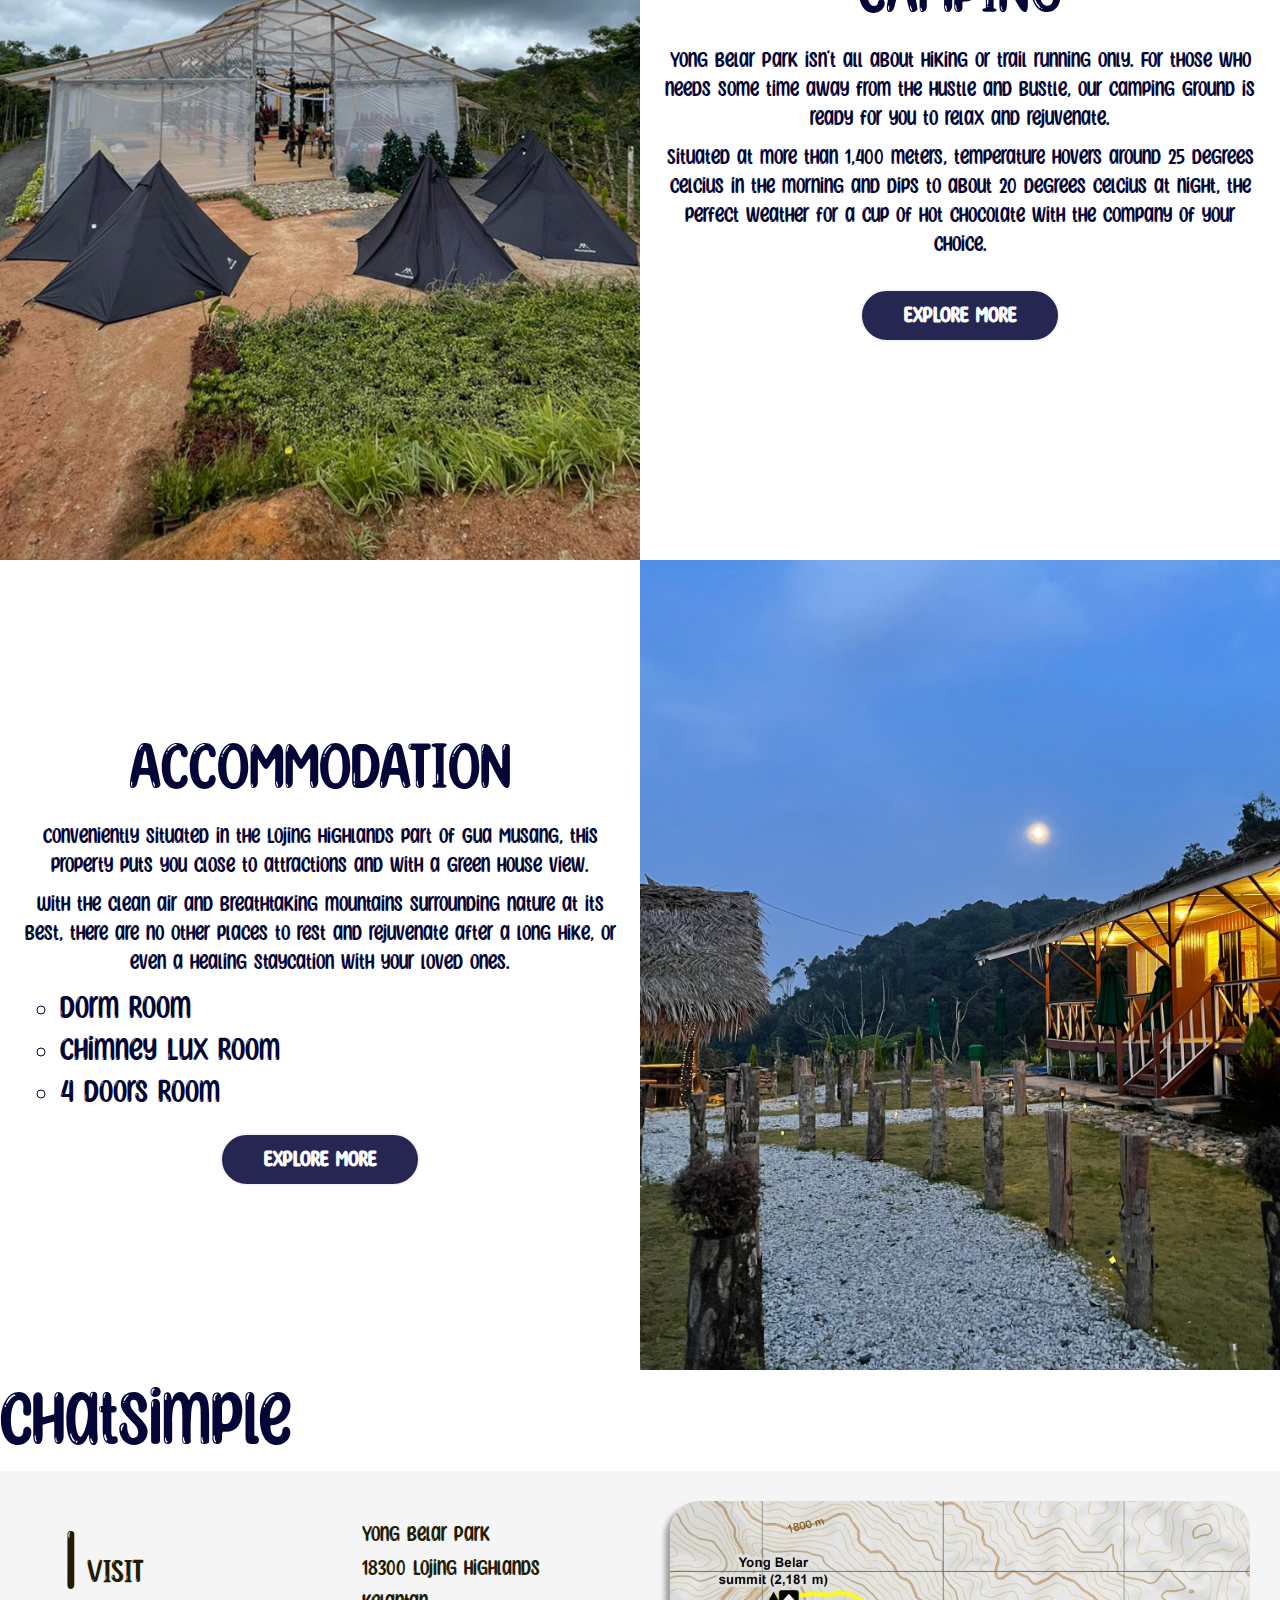
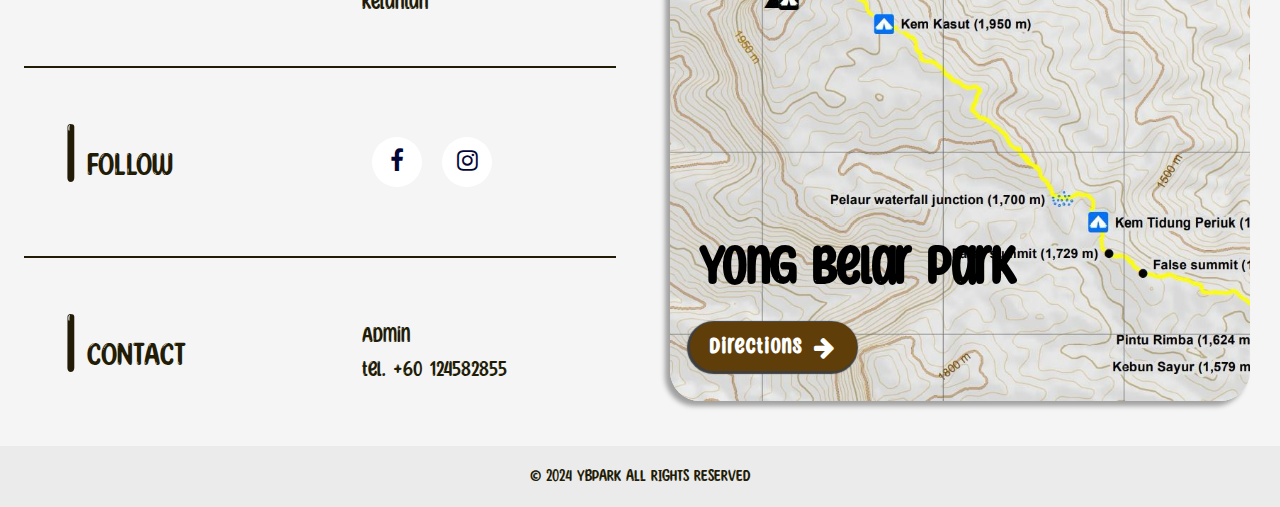
<file: experiences.html>
<!DOCTYPE html>
<html lang="en">
<head>
    <meta charset="UTF-8">
    <meta name="author" content="Dhinesh">
    <meta name="viewport" content="width=device-width, initial-scale=1.0">
    <title>Experiences</title>
    <meta name="description" content="A Journey to the Highest and Happiest Mount of Malaysia">
    <meta name="title description" content="Yong Belar Park">
    <!-- yong stylesheet -->
    <link rel="stylesheet" href="./assets/yong.css">
    <!-- fontawesome icons -->
    <link rel="stylesheet" href="https://cdnjs.cloudflare.com/ajax/libs/font-awesome/4.7.0/css/font-awesome.min.css">
</head>
<body>
    <header class="header" id="header">
        <!-- Nav Bar -->
        <nav class="navbar f-sm">
                <!-- logo -->
                <div class="nav-logo">          
                    <a href="./index.html">
                        <img height="40rem" src="./assets/Mountain-white.png" >
                    </a>
                </div>
                <!-- Menu -->
                <div class="desktop-menu">
                    <ul class="d-flex f-md">
                        <li class="nav-item"><a href="/accommodation.html">Accommodation</a></li>
                        <li class="nav-item"><a href="/camping.html">Camping</a></li>
                        <li class="nav-item more" onclick="openMore()"><button class="more-btn">More</button>
                            <div class="more-content" id="more-content">
                                <a href="/experiences.html">Experiences</a>
                                <a href="/hiking.html">Hiking Yong Belar</a>
                                <a href="/mount.html">Mount Yong Belar</a>
                                <a href="/contact.html">Contact</a>
                            </div>
                        </li>
                    </ul>
                </div>
                <div class="mobile-menu f-xmd">
                    <button class="menu-btn fa fa-bars" onclick="openMenu()">
                    </button>
                </div>
        </nav>
    </header>
    <div class="mobile-menu-content container" id="mobile-menu-content">
        <div class="f-lg close-btn-container">
            <button class="close-btn" onclick="closeMenu()">X</button>
        </div>
        <ul class="list">
            <li class="nav-item"><a href="/accommodation.html">Accommodation</a></li>
            <li class="nav-item"><a href="/camping.html">Camping</a></li>
            <li class="nav-item"><a href="/experiences.html">Experiences</a></li>
            <li class="nav-item"><a href="/mount.html">Mount Yong Belar</a></li>
            <li class="nav-item"><a href="/hiking.html">Hiking Yong Belar</a></li>
            <li class="nav-item"><a href="/contact.html">Contact</a></li>
        </ul>
    </div>

    <div class="container">
        <div class="box" style="height: 60vh">
            <img class="box-img" src="./assets/mountain3.jpeg" alt="experiences in yong belar park">
            <div class="box-content caps">
                <a href="">
                    <div class="caps" style="font-size: 12rem; color: #fff; opacity: 0.9;">Experiences</div>
                </a>
            </div>
        </div>
    </div>

<!-- Camping -->
<div class="container about-container">
    <!-- Hiking Yong Belar -->
    <div class="box">
        <div class="exp-content-box">
            <p class="f-xl">HIKING YONG BELAR</p>
            <p class="f-sm">We believe that the beauty of Mount Yong Belar should be experienced by all, therefore the availability of various trail levels are provided for your choice.
            </p>
            <ul class="f-md" style="list-style-type: circle; text-align: start;">
                <li>YB Speed Date - Day Trip</li>
                <li>
                    YB Introduction - 2 Days 1 Night</li>
                <li>
                    YB Immersion - 2 Days 1 Night</li>
                <li>YB Ultimate - 3 Days 2 Nights</li>
                <li>Ultimate Daypack - Yong Belar 3 Boundaries</li>
                <li>3 Days 2 Nights - Yong Belar 3 Boundaries</li>
            </ul>
            <a href="hiking.html">
                <div class="f-sm"><button class="exp-explore-btn">
                    EXPLORE MORE
                </button></div>
            </a>
        </div>
    </div>
    <!-- hiking img -->
    <div class="box">
        <img class="exp-image-box" src="./assets/falls.jpeg" alt="">
    </div>
</div>
<!-- Camping -->
<div class="container about-container">
    <!-- camping content for mobile -->
    <div class="box">
        <div class="exp-content-box screen-lg-hidden">
            <p class="f-xl">CAMPING</p>
            <p class="f-sm">Yong Belar Park isn’t all about hiking or trail running only. For those who needs some time away from the hustle and bustle, our camping ground is ready for you to relax and rejuvenate.</p>
            <p class="f-sm">Situated at more than 1,400 meters, temperature hovers around 25 degrees celcius in the morning and dips to about 20 degrees celcius at night, the perfect weather for a cup of hot chocolate with the company of your choice.</p>
            <a href="camping.html">
                <div class="f-sm"><button class="exp-explore-btn">
                    EXPLORE MORE
                </button></div>
            </a>
        </div>
    </div>
    <!-- camping img -->
    <div class="box">
        <img class="exp-image-box" src="./assets/Camping2.jpg" alt="">
    </div>
    <!-- camping content for desktop -->
    <div class="box screen-sm-hidden">
        <div class="exp-content-box">
            <p class="f-xl">CAMPING</p>
            <p class="f-sm">Yong Belar Park isn’t all about hiking or trail running only. For those who needs some time away from the hustle and bustle, our camping ground is ready for you to relax and rejuvenate.</p>
            <p class="f-sm">Situated at more than 1,400 meters, temperature hovers around 25 degrees celcius in the morning and dips to about 20 degrees celcius at night, the perfect weather for a cup of hot chocolate with the company of your choice.</p>
            <a href="camping.html">
                <div class="f-sm"><button class="exp-explore-btn">
                    EXPLORE MORE
                </button></div>
            </a>
        </div>
    </div>
</div>
<!-- Camping -->
<div class="container about-container">
    <!-- Accommodation content -->
    <div class="box">
        <div class="exp-content-box">
            <p class="f-xl">ACCOMMODATION</p>
            <p class="f-sm">Conveniently situated in the Lojing Highlands part of Gua Musang, this property puts you close to attractions and with a green house view. 
            </p>
            <p class="f-sm">With the clean air and breathtaking mountains surrounding nature at its best, there are no other places to rest and rejuvenate after a long hike, or even a healing staycation with your loved ones.
            </p>
            <ul class="f-md" style="list-style-type: circle; text-align: start;">
                <li>Dorm Room</li>
                <li>
                    Chimney Lux Room</li>
                <li>
                    4 Doors Room</li>
            </ul>
            <a href="/accommodation.html">
                <div class="f-sm"><button class="exp-explore-btn">
                    EXPLORE MORE
                </button></div>
            </a>
        </div>
    </div>
    <!-- Accommodation img -->
    <div class="box">
        <img class="exp-image-box" src="./assets/accommodation16.jpeg" alt="">
    </div>
</div>

</div>



<!-- Links for whatsapp and registration form -->
<div class="chatbot-form">
    <chat-bot platform_id="3b156a63-f82e-43f1-88dd-c6c9c18531e9" user_id="77231b55-032a-48e9-afa0-9d1631e57da3" chatbot_id="e3c2d9cb-4f85-4bd1-8c48-42b9b0748566"><a href="https://www.chatsimple.ai/?utm_source=widget&utm_medium=referral">chatsimple</a></chat-bot><script src="https://cdn.chatsimple.ai/chat-bot-loader.js" defer></script>
</div>
<div class="register-form">
    <button class="f-sm">
            <a href="https://forms.gle/sevZ1zUQC3ifeYNE6">
            <i class="fa fa-file-text f-sm"></i>
            Trekking Registration
        </a>
    </button>
</div>
<div class=" whatsapp-btn">
    <button class="f-sm">
        <a href="https://wa.me/60124582855">
            <i class="fa fa-whatsapp f-sm"></i>
            Contact us
        </a>
    </button>
</div>
 <!-- End Details -->
 <footer class="footer">
    <div class="container footer-container">
        <div class="footer-details">
            <div class="footer-box">
                <div class="caps f-md foot-head">
                    <span class="f-xl">|</span>
                    Visit
                </div>
                <div class="f-sm foot-tail">
                    <ul>
                        <li class="footer-item">Yong Belar Park</li>
                        <li class="footer-item">18300 Lojing Highlands</li>
                        <li class="footer-item">Kelantan</li>
                    </ul>                 
                </div>
            </div>
            <hr class="foot-hr">
            <div class="footer-box">
                <div class="caps f-md foot-head">
                    <span class="f-xl">|</span>
                    Follow
                </div>
                <div class="f-sm foot-tail">
                    <div class="social-media-btn">
                        <a href="https://www.facebook.com/yongbelarpark" >
                            <i class="fa fa-facebook"></i>
                        </a>
                    </div>
                    <div class="social-media-btn">
                        <a href="https://www.instagram.com/yongbelar_lojinghighlands/" >
                            <i class="fa fa-instagram"></i>
                        </a>
                    </div>
                </div>
            </div>
            <hr class="foot-hr">
            <div class="footer-box">
                <div class="caps f-md foot-head">
                    <span class="f-xl">|</span>
                    Contact
                </div>
                <div class="f-sm foot-tail">
                    <ul>
                        <li class="footer-item"><a href="">Admin</a></li>
                        <li class="footer-item"><a href="">tel. +60 124582855</a></li>
                    </ul>
                </div>
            </div>
        </div>
        <div class="container map">
            <a href="https://www.google.com/maps/place/Yong+Belar+Park/@4.6164611,101.4040343,15.61z/data=!4m6!3m5!1s0x31ca5fde98e9887b:0x918fe85a631a8139!8m2!3d4.61693!4d101.41124!16s%2Fg%2F11vhgfqlnp?entry=ttu" >
                <div class="map-card">
                    <img src="./assets/map.jpeg" alt="" class="map-card-img">
                    <div class="map-card-info">
                        <div class="f-lg">Yong Belar Park</div>
                        <button class="f-sm map-card-explore-btn">Directions <i class="fa fa-arrow-right" style="margin-left: 1rem"></i></button>
                    </div>                
                </div>
            </a>
        </div>
    </div>
    <div class="copyrights">
        <span>&copy; 2024 YBPARK ALL RIGHTS RESERVED
        </span>
    </div>
</footer>
    <script src="yong.js"></script>
</body>
</html>
</file>
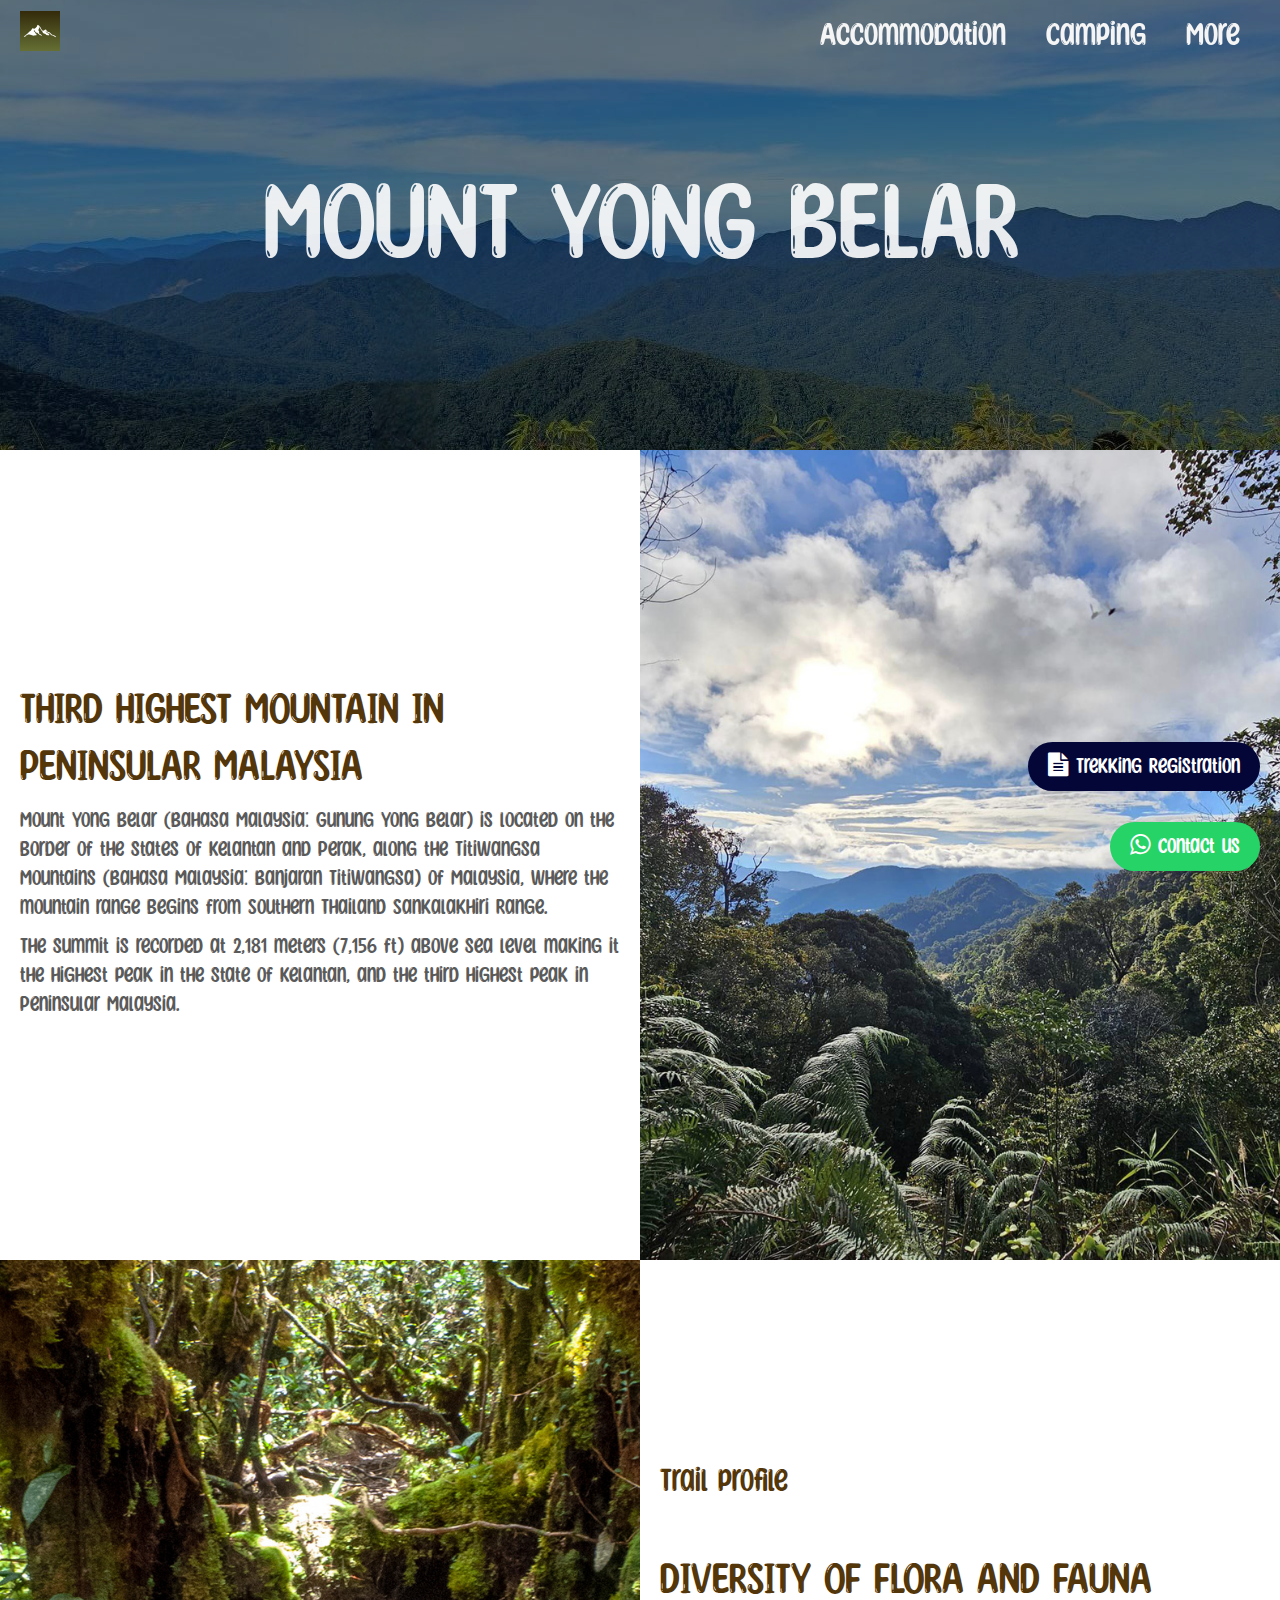
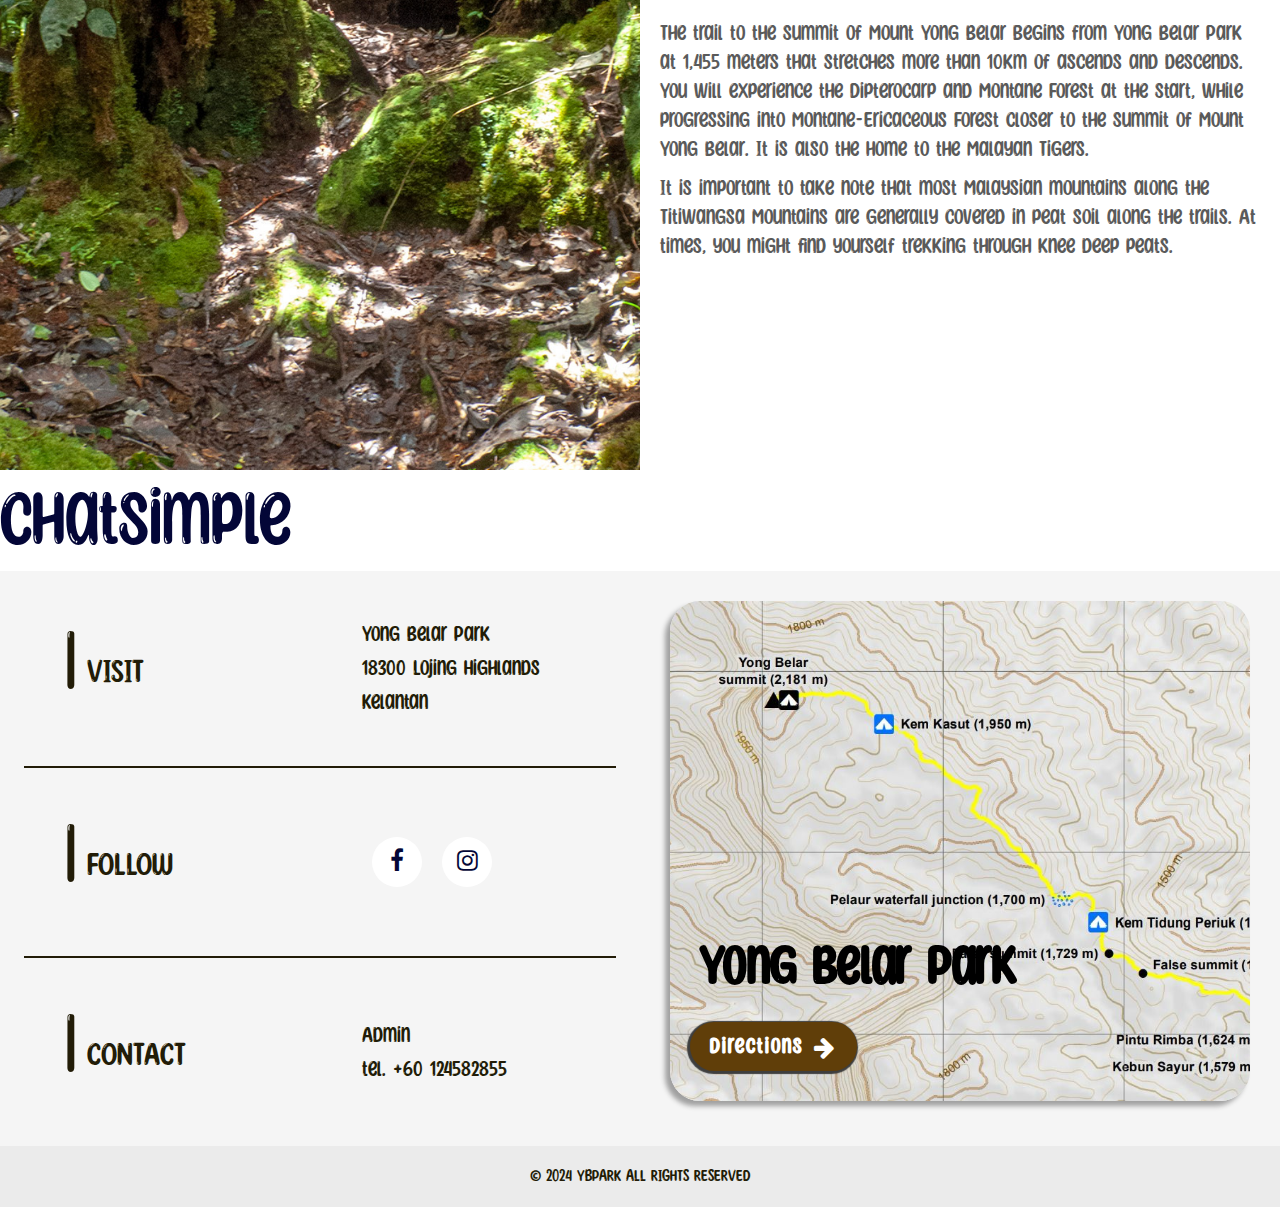
<file: mount.html>
<!DOCTYPE html>
<html lang="en">
<head>
    <meta charset="UTF-8">
    <meta name="author" content="Dhinesh">
    <meta name="viewport" content="width=device-width, initial-scale=1.0">
    <title>Yong Belar Mount</title>
    <meta name="description" content="A Journey to the Highest and Happiest Mount of Malaysia">
    <meta name="title description" content="Yong Belar Park">
    <!-- yong stylesheet -->
    <link rel="stylesheet" href="./assets/yong.css">
    <!-- fontawesome icons -->
    <link rel="stylesheet" href="https://cdnjs.cloudflare.com/ajax/libs/font-awesome/4.7.0/css/font-awesome.min.css">
</head>
<body>
    <header class="header" id="header">
        <!-- Nav Bar -->
        <nav class="navbar f-sm">
                <!-- logo -->
                <div class="nav-logo">          
                    <a href="./index.html">
                        <img height="40rem" src="./assets/Mountain-white.png" >
                    </a>
                </div>
                <!-- Menu -->
                <div class="desktop-menu">
                    <ul class="d-flex f-md">
                        <li class="nav-item"><a href="/accommodation.html">Accommodation</a></li>
                        <li class="nav-item"><a href="/camping.html">Camping</a></li>
                        <li class="nav-item more" onclick="openMore()"><button class="more-btn">More</button>
                            <div class="more-content" id="more-content">
                                <a href="/experiences.html">Experiences</a>
                                <a href="/hiking.html">Hiking Yong Belar</a>
                                <a href="/mount.html">Mount Yong Belar</a>
                                <a href="/contact.html">Contact</a>
                            </div>
                        </li>
                    </ul>
                </div>
                <div class="mobile-menu f-xmd">
                    <button class="menu-btn fa fa-bars" onclick="openMenu()">
                    </button>
                </div>
        </nav>
    </header>
    <div class="mobile-menu-content container" id="mobile-menu-content">
        <div class="f-lg close-btn-container">
            <button class="close-btn" onclick="closeMenu()">X</button>
        </div>
        <ul class="list">
            <li class="nav-item"><a href="/accommodation.html">Accommodation</a></li>
            <li class="nav-item"><a href="/camping.html">Camping</a></li>
            <li class="nav-item"><a href="/experiences.html">Experiences</a></li>
            <li class="nav-item"><a href="/mount.html">Mount Yong Belar</a></li>
            <li class="nav-item"><a href="/hiking.html">Hiking Yong Belar</a></li>
            <li class="nav-item"><a href="/contact.html">Contact</a></li>
        </ul>
    </div>

<div class="container">
    <div class="box" style="height: 50vh;">
        <img class="box-img" src="./assets/mountain7.jpg" alt="">
        <div class="box-content caps">
            <a href="">
                <div class="" style="font-size: 12rem; color: #fff; opacity: 0.9;">MOUNT YONG BELAR</div>
            </a>
        </div>
    </div>
</div>
<!-- Page content -->
<div class="container about-container">
    <!-- Mount yong belar -->
    <div class="box">
        <div class="exp-content-box" style="text-align: start; color:rgb(90, 90, 90);">
            <p class="f-xmd m-sm" style="color:#53360a">THIRD HIGHEST MOUNTAIN IN PENINSULAR MALAYSIA
            </p>
            <p class="f-sm m-sm">Mount Yong Belar (Bahasa Malaysia: Gunung Yong Belar) is located on the border of the states of Kelantan and Perak, along the Titiwangsa Mountains (Bahasa Malaysia: Banjaran Titiwangsa) of Malaysia, where the mountain range begins from Southern Thailand Sankalakhiri Range.</p>
            <p class="f-sm m-sm">
                The summit is recorded at 2,181 meters (7,156 ft) above sea level making it the highest peak in the state of Kelantan, and the third highest peak in Peninsular Malaysia.
            </p>
        </div>
    </div>
    <!-- About -->
    <div class="box">
        <img class="exp-image-box" src="./assets/yong-hiking.jpg" alt="">
    </div>
</div>
<!-- Camping -->
<div class="container about-container">
    <!-- Team -->
    <!-- About for mobile-->
    <div class="box screen-lg-hidden">
        <div class="exp-content-box" style="text-align: start; color:rgb(90, 90, 90)">
            <p class="f-md" style="color:#53360a; margin-bottom: 5rem;">Trail profile</p>
            <p class="f-xmd m-sm" style="color:#53360a">DIVERSITY OF FLORA AND FAUNA</p>
            <p class="f-sm m-sm">The trail to the summit of Mount Yong Belar begins from Yong Belar Park at 1,455 meters that stretches more than 10km of ascends and descends. You will experience the Dipterocarp and Montane Forest at the start, while progressing into Montane-Ericaceous Forest closer to the summit of Mount Yong Belar. It is also the home to the Malayan Tigers.</p>
            <p class="f-sm m-sm">It is important to take note that most Malaysian mountains along the Titiwangsa Mountains are generally covered in peat soil along the trails. At times, you might find yourself trekking through knee deep peats.</p>
            </div>
    </div>
    <div class="box">
        <img class="exp-image-box" src="./assets/YB-Trail.jpg" alt="">
    </div>
    <!-- About for desktop-->
    <div class="box screen-sm-hidden">
        <div class="exp-content-box" style="text-align: start; color:rgb(90, 90, 90)">
            <p class="f-md" style="color:#53360a; margin-bottom: 5rem;">Trail profile</p>
            <p class="f-xmd m-sm" style="color:#53360a">DIVERSITY OF FLORA AND FAUNA</p>
            <p class="f-sm m-sm">The trail to the summit of Mount Yong Belar begins from Yong Belar Park at 1,455 meters that stretches more than 10km of ascends and descends. You will experience the Dipterocarp and Montane Forest at the start, while progressing into Montane-Ericaceous Forest closer to the summit of Mount Yong Belar. It is also the home to the Malayan Tigers.</p>
            <p class="f-sm m-sm">It is important to take note that most Malaysian mountains along the Titiwangsa Mountains are generally covered in peat soil along the trails. At times, you might find yourself trekking through knee deep peats.</p>
            </div>
    </div>
</div>


<!-- Links for whatsapp and registration form -->
<div class="chatbot-form">
    <chat-bot platform_id="3b156a63-f82e-43f1-88dd-c6c9c18531e9" user_id="77231b55-032a-48e9-afa0-9d1631e57da3" chatbot_id="e3c2d9cb-4f85-4bd1-8c48-42b9b0748566"><a href="https://www.chatsimple.ai/?utm_source=widget&utm_medium=referral">chatsimple</a></chat-bot><script src="https://cdn.chatsimple.ai/chat-bot-loader.js" defer></script>
</div>
<div class="register-form">
    <button class="f-sm">
            <a href="https://forms.gle/sevZ1zUQC3ifeYNE6">
            <i class="fa fa-file-text f-sm"></i>
            Trekking Registration
        </a>
    </button>
</div>
<div class=" whatsapp-btn">
    <button class="f-sm">
        <a href="https://wa.me/60124582855">
            <i class="fa fa-whatsapp f-sm"></i>
            Contact us
        </a>
    </button>
</div>
 <!-- End Details -->
 <footer class="footer">
    <div class="container footer-container">
        <div class="footer-details">
            <div class="footer-box">
                <div class="caps f-md foot-head">
                    <span class="f-xl">|</span>
                    Visit
                </div>
                <div class="f-sm foot-tail">
                    <ul>
                        <li class="footer-item">Yong Belar Park</li>
                        <li class="footer-item">18300 Lojing Highlands</li>
                        <li class="footer-item">Kelantan</li>
                    </ul>                 
                </div>
            </div>
            <hr class="foot-hr">
            <div class="footer-box">
                <div class="caps f-md foot-head">
                    <span class="f-xl">|</span>
                    Follow
                </div>
                <div class="f-sm foot-tail">
                    <div class="social-media-btn">
                        <a href="https://www.facebook.com/yongbelarpark" >
                            <i class="fa fa-facebook"></i>
                        </a>
                    </div>
                    <div class="social-media-btn">
                        <a href="https://www.instagram.com/yongbelar_lojinghighlands/" >
                            <i class="fa fa-instagram"></i>
                        </a>
                    </div>
                </div>
            </div>
            <hr class="foot-hr">
            <div class="footer-box">
                <div class="caps f-md foot-head">
                    <span class="f-xl">|</span>
                    Contact
                </div>
                <div class="f-sm foot-tail">
                    <ul>
                        <li class="footer-item"><a href="">Admin</a></li>
                        <li class="footer-item"><a href="">tel. +60 124582855</a></li>
                    </ul>
                </div>
            </div>
        </div>
        <div class="container map">
            <a href="https://www.google.com/maps/place/Yong+Belar+Park/@4.6164611,101.4040343,15.61z/data=!4m6!3m5!1s0x31ca5fde98e9887b:0x918fe85a631a8139!8m2!3d4.61693!4d101.41124!16s%2Fg%2F11vhgfqlnp?entry=ttu" >
                <div class="map-card">
                    <img src="./assets/map.jpeg" alt="" class="map-card-img">
                    <div class="map-card-info">
                        <div class="f-lg">Yong Belar Park</div>
                        <button class="f-sm map-card-explore-btn">Directions <i class="fa fa-arrow-right" style="margin-left: 1rem"></i></button>
                    </div>                
                </div>
            </a>
        </div>
    </div>
    <div class="copyrights">
        <span>&copy; 2024 YBPARK ALL RIGHTS RESERVED
        </span>
    </div>
</footer>
    <script src="yong.js"></script>
</body>
</html>
</file>
<file: assets/yong.css>
@import url('https://fonts.googleapis.com/css2?family=Fugaz+One&family=Nunito+Sans:wght@200&family=Poiret+One&display=swap');

@font-face {
    font-family: sunnySpells;
    src: url('/assets/fonts/sunny-spells-font/SunnyspellsRegular-MV9ze.otf') ;
}
:root{
    /* font */
    --font-family:  sunnySpells;
    --font-size-xxl: 8.4rem;
    --font-size-xl: 7.2rem;
    --font-size-lg: 6rem;
    --font-size-xmd: 4.8rem;
    --font-size-md: 3.6rem;
    --font-size-sm: 2.4rem;
    --font-size-xsm: 1.8rem;
    --font-size-xxs: 1.2rem;

    /* padding */
    --padding-xl: 7.2rem;
    --padding-lg: 6rem;
    --padding-xmd: 4.8rem;
    --padding-md: 3.6rem;
    --padding-sm: 2.4rem;
    --padding-xsm: 1.8rem;
    --padding-xxs: 1.2rem;

    /* margin */
    --margin-xl: 7.2rem;
    --margin-lg: 6rem;
    --margin-xmd: 4.8rem;
    --margin-md: 3.6rem;
    --margin-sm: 2.4rem;
    --margin-xsm: 1.8rem;
    --margin-xxs: 1.2rem; 
    
    --gap: 2rem;
    /* used colors */
    --theme-color: #221c07;
    --font-color: #030637;
    --theme-color-light: #221c07b5;
    --theme-gradient: linear-gradient(#332a0a, #656f34 );
}
*{
    margin: 0;
    padding: 0;
    box-sizing: border-box;
}
html{
    font-size: 62.5%;
}
body{
    font-family: var(--font-family);
    font-size: var(--font-size-xxl);
    background-color: white;
    color: var(--font-color);
}

a{
    text-decoration: none;
    color: inherit;
}
button{
    font: inherit;
    color: inherit;
    border: none;
    outline: none;
    background-color: inherit;
    margin: none;
}
img{
    width: 100%;
}
ul{
    list-style-type: none ;
}
/* fonts, margin, padding */
/* Fonts */
    .f-xxl{
        font-size: var(--font-size-xxl);
    }
    .f-xl{
        font-size: var(--font-size-xl);
    }
    .f-lg{
        font-size: var(--font-size-lg);
    }
    .f-xmd{
        font-size: var(--font-size-xmd);
    }
    .f-md{
        font-size: var(--font-size-md);
    }
    .f-sm{
        font-size: var(--font-size-sm);
    }
    .f-xsm{
        font-size: var(--font-size-xsm);
    }
    .f-xxs{
        font-size: var(--font-size-xxs);
    }

    /* padding */
    .p-xl{
    padding: var(--padding-xl);
    }
    .p-lg{
    padding: var(--padding-lg);
    }
    .p-xmd{
    padding: var(--padding-xmd);
    }
    .p-md{
    padding: var(--padding-md);
    }
    .p-sm{
    padding: var(--padding-sm);
    }
    .p-xsm{
    padding: var(--padding-xsm);
    }
    .p-xxs{
    padding: var(--padding-xxs);
    }

/* margin */
    .m-xl{
        margin: var(--margin-xl);
    }
    .m-lg{
        margin: var(--margin-lg);
    }
    .m-xmd{
        margin: var(--margin-xmd);
    }
    .m-md{
        margin: var(--margin-md);
    }
    .m-sm{
        margin: var(--margin-sm);
    }
    .m-xsm{
        margin: var(--margin-xsm);
    }
    .m-xxs{
        margin: var(--margin-xxs);
    }
/* height og the screen */
.h-50{
    height: 50rem;
}
.h-60{
    height: 60rem;
}
.h-70{
    height: 70rem;
}
.h-80{
    height: 80rem;
}
.h-90{
    height: 90rem;
}
/* shortcuts */
.d-flex{
    display: flex;
}
.bold{
    font-weight: bold;
}.d-grid{
    display: grid;
}
.caps{
    text-transform: uppercase;
}
.not-caps{
    text-transform: none;
}
.black{
    color: black;
}
.bg-white{
    background-color: white;
}
.white{
    color: white;
}
.grey{
    color: grey;
}
/* Reusable classes */

.container{
    max-width: 100vw;
    margin: 0 auto;
    padding: 0;
}
.box{
    display: flex;
    align-items: center;
    justify-content: center;
    text-align: center;
}
.box-content{
    position: absolute;
}
.place-items-center{
    display: flex;
    justify-content: center;
    align-items: center;
}

                                            /* ----- header --------*/
    /* navbar */
    header{
        background-color: transparent;
        position: fixed;
        z-index: 2;
        top:0;
        left:0;
        width: 100%;
        color: whitesmoke;
    }
    header.scrolled{
        background-image: linear-gradient(black, transparent);
    }
    .desktop-menu{
        display: none;
    }
    .mobile-menu{
        display: block;
    }
    .navbar{
        display: flex;
        align-items: center;
        justify-content: space-between;
        height: 7rem;
        padding: 2rem;
    }
    .nav-logo a img{
        /* background-image: linear-gradient(to left, #ff9a02, #1a6b95); */
        background-image: var(--theme-gradient);
        z-index: 3;
    }
    
    .nav-item{
        padding: 1rem 2rem;
    }
    /* more dropdown */
    .more-btn{
        background-color: transparent;
        cursor: pointer;
    }
    .more{
        position: relative;
        display: inline-block;
    }
    .more-content.open {
        display: block;
    }
    .more-content {
        display: none;
        position: absolute;
        background-image: linear-gradient(#332a0a, #656f34 );
        color: white;
        min-width: 20rem;
        top: 5rem;
        right: 1rem;
        box-shadow: 0px 8px 16px 0px rgba(0,0,0,0.2);
        z-index: 2;
        border-radius: 1rem;
        font-size: 3rem;
    }
    .more-content a{
        margin: 1rem;
        display: block;
    }
    /*-----------Mobile Header -------------*/
    
    .list{
        display: flex;
        flex-direction: column;
        align-items: center;
        margin-top: 10rem;

    }
    .mobile-menu-content{
        display: none;
        position: absolute;
        width: 100%;
        height: 100%;
        z-index: 999;
        background-image: var(--theme-gradient);
        color: white;
        justify-content: space-between;
        position: fixed;
    }
    .mobile-menu-content.open{
        display: block;
    }
    .mobile-menu-content a{
        margin: 1rem;
        display: block; 
    }
    .mobile-menu-content ul{
        font-size: var(--font-size-xl);
    }
    .close-btn-container{
        display: flex;
        align-items: start;
        justify-content: end;
        margin: 1rem;
        margin-right: 3rem;
    }
    .close-btn{
        color: white;
    }
    

                               /* ------------------ Home page ---------------- */

.heading{
    display: flex;
    flex-direction: column;
    align-items: center;
}
.heading.visible{
    transform: scale(1.2);
}
.sub-heading-border{
    width: fit-content;
    border: 0.3rem solid var(--font-color);
    border-radius: 1rem;
    background-color: #f5f5f55b;
    padding: 0.8rem 1.5rem;
}
.home-box{
    position: relative;
    overflow: hidden;
}
/* cloud effect */
.wrapper {
    -webkit-transition: all 0.33s cubic-bezier(0.685, 0.0473, 0.346, 1);
    -moz-transition: all 0.33s cubic-bezier(0.685, 0.0473, 0.346, 1);
    -o-transition: all 0.33s cubic-bezier(0.685, 0.0473, 0.346, 1);
    -ms-transition: all 0.33s cubic-bezier(0.685, 0.0473, 0.346, 1);
    transition: all 0.33s cubic-bezier(0.685, 0.0473, 0.346, 1);
    background-color: white;
  }
  .moving-clouds {
    position: absolute;
    z-index: 1;
    bottom: 0;
    left: 0;
    width: 100em;
    height: 43.75rem;
    -webkit-animation: cloudLoop 70s linear infinite;
    animation: cloudLoop 70s linear infinite;
  }
  @keyframes cloudLoop {
    0% {
      -webkit-transform: translate3d(0, 0, 0);
      transform: translate3d(0, 0, 0);
    }
    100% {
      -webkit-transform: translate3d(-50%, 0, 0);
      transform: translate3d(-50%, 0, 0);
    }
  }
/* Experiences */
.experience-img{
    width: 100%;
    height: 75vh;
}

/* Acitivies Positioning */
.box-img{
    object-fit: cover;
    height: 100%;
    width: 100%;
    filter: brightness(50%);
}
/* button */
.explore-btn{
    min-width: 10rem;
    margin: 2rem -1rem;
    padding: 1rem 2rem ;
    border-radius: 3rem;
    background-color: transparent;
    color: whitesmoke;
    font-weight: bolder;
    border: 0.2rem solid whitesmoke;
}
.explore-btn:hover{
    background-color:var(--theme-color);
    color: white;
    transition: 0.25s;
    box-shadow: 0.1rem 0.01rem 0.1rem 0.2rem var(--theme-color);
}
.find-btn{    
    min-width: 10rem;
    margin: 2rem -1rem;
    padding: 1rem 2rem ;
    border-radius: 3rem;
    background-color: transparent;
    color: whitesmoke;
    font-weight: bolder;
    border: 0.2rem solid whitesmoke;
    letter-spacing: 0.3rem;
}
.find-btn:hover{
    background-color:var(--theme-color);
    color: white;
    transition: 0.25s;
    box-shadow: 0.1rem 0.1rem 0.1rem 0.2rem var(--theme-color);
}

/* Activities */
.activities-container{
    max-width: 100%;
    margin: 0;
    padding: 0.5em;
    background-color: white;
}
.activities-heading{
    text-align: center;
}
.activities-list{
    padding: 1rem;
    margin: 5rem 0rem 1rem 1rem;
}
.activity-card{
    position: relative;
    background-color: none;
    width: auto;
    min-width: 20rem;
    height: 60rem; 
    color: var(--font-color);
    text-decoration: none;
    border-radius: 30px;
    cursor: pointer;
    transition: 200ms cubic-bezier(.2,0,0,1);
    box-shadow: -0.5rem 0.5rem 0.5rem 0 #a0a0a0;
    margin: 3rem;
    padding: 0; 
}
.activity-card-img{
    object-fit: cover;
    height: 60rem;
    border-radius: 3rem;
    transition: 200ms cubic-bezier(.2,0,0,1);
}
.activity-card-info{
    min-width: 20rem;
    position: absolute;
    bottom: 1rem;
    left: 3rem;
    background-color: transparent;
    color: white;
}
.activity-card-explore-btn{
    display: flex;
    min-width: 10rem;
    align-items: center;
    justify-content: space-between;
    margin: 2rem -1rem;
    padding: 1rem 2rem ;
    border-radius: 3rem;
    background-color: #fafcfa3c;
    color: white;
    font-weight: bolder;
    letter-spacing: 0.2rem;
}
.activity-card-explore-btn:hover{
    cursor: pointer;
    box-shadow: -0.1rem 0.1rem 0.1rem 0.2rem #3e3e3e;
}
.activity-card:hover{
    transform: scale(1.05);
    box-shadow: -0.5rem 1rem 1rem 1rem #3e3e3e;
}
/* events */
.events-container{
    max-width: 100%;
    margin: 0;
    padding: 0.5em;
    background-color: white;
}
.events-heading{
    text-align: center;
}
.events-list{
    padding: 1rem;
    margin: 5rem 0rem 1rem 1rem;
}
.event-card{
    display: block;
    background-color: white;
    width: auto;
    min-width: 20rem;
    color: var(--font-color);
    text-decoration: none;
    border-radius: 30px;
    cursor: pointer;
    transition: 200ms cubic-bezier(.2,0,0,1);
    box-shadow: -0.5rem 0.5rem 0.5rem 0 #a0a0a0;
    margin: 3rem;
}
.event-card-img{
    object-fit: cover;
    height: 30rem;
    border-top-left-radius: 3rem;
    border-top-right-radius: 3rem;
    transition: 200ms cubic-bezier(.2,0,0,1);
}
.event-card-info{
    padding: 2rem;
}
hr.event-card-line{
    margin: 3rem 0 0 0;
    border: 0.1rem solid #d1d1d1;
}
.event-card-explore-btn{
    display: flex;
    align-items: center;
    justify-content: space-between;
    margin: 2rem 0;
    padding: 2rem 2rem;
    border-radius: 3rem;
    color: var(--theme-color);
    font-weight: bolder;
}
.event-card:hover{
    transform: scale(1.01);
    box-shadow: -0.5rem 1rem 1rem 1rem #3e3e3e;
}


/* Accomodation page */
.acco-details{
    height: 100vh;
    object-fit: cover;
}
.acco-box{
    display: flex;
    justify-content: start;
}
.acco-box  ul{
    list-style-type: disc;
}
.accomadation-img-box{
    display: flex;
    flex-direction: column;
    margin: 10rem;
}
.img-box{
    width: 30rem;
    height: 40rem;
    margin: 2rem;
    border: 3rem solid #5a2d20;
    border-image: linear-gradient(to right, #5a2d20, #b86e49);
    border-image-slice: 1;
}
.cabin-chalet{
    margin: 3rem 4rem 1rem 4rem;
    color: white;
    min-height: 100vh;
    padding: 6rem;
}
.cabin-chalet ul{
    list-style-type: disc;
    text-align: start;
    font-size: 2.7rem;
    margin: 1rem;
}
.cabin-chalet ul li{
    margin-left: 3rem;
}
/* Rooms Container */
.screen-sm-hidden{
    display: block;
}
.rooms-container{
    display: flex;
    flex-direction: column;
    align-items: center;
}
.rooms-box{
    border-radius: 2rem;
    border: 0.5rem solid var(--theme-color);
    margin: 2rem;
    padding: 0;
    width: 50rem;
}
.carousel-container {
    border-radius: 30px;
    overflow: hidden;
    width: 40rem;
    height: 40rem;
    position: relative;
    box-shadow: 0 0 30px -20px #223344;
    margin: 4rem 4rem;
    z-index: 0;
  }
  .mySlides {
    display: block;
  }
  .mySlides img {
    display: block;
    width: 100%;
  }
  .prev, .next {
  cursor: pointer;
  position: absolute;
  top: 50%;
  transform: translate(0, -50%);
  width: auto;
  padding: 20px;
  color: white;
  font-weight: bold;
  font-size: 24px;
  border-radius: 0 8px 8px 0;
  background: rgba(173, 216, 230, 0.1);
  user-select: none;
}
.prev {
    left: 0;
    border-radius: 8px 0 0 8px;
}
.next {
  right: 0;
  border-radius: 8px 0 0 8px;
}
.prev:hover,
.next:hover {
  background-color: var(--theme-color-light);
}
  .vl{
    display: none;
    border-left: 0.3rem solid var(--theme-color);
    height: 50rem;
    margin: 1rem 7rem 1rem 5rem;
  }
  .room-content{
    display: flex;
    flex-direction: column;
    align-items: center;
    margin: 4rem 5rem 4rem 5rem;
  }
  .room-content-item{
    margin: var(--margin-xsm);
    list-style-type: disc;
  }
/* image gallery */
.gallery-box{
    display: flex;
    flex-direction: column;
    align-items: center;
    justify-content: center;
    margin: 4rem;
}
.seperate-view{
    display: flex;
    align-items: center;
}
.seperate-view img{
    width:40rem;
    height: 45rem;
    object-fit: cover;
    box-shadow: 0 0 5px black;
    border-radius: 2rem;
}
#slider img {
    width:15rem;
    height: 20rem;
    object-fit: cover;
    box-shadow: 0 0 5px rgba(0,0,0,0.7);
    border-radius: 2rem;
    margin: 0 1rem;
  }
  
  #seperate-view button{
    width: 4rem;
    height: 16rem;
    background-color: var(--theme-color-light);
    color:#fff;
    cursor: pointer;
    border-radius: 2rem;
    margin: 0rem 1rem;
  }
  #seperate-view button:active{
    box-shadow: 0 0 10px rgba(0,0,0,0.7);
  }
  #seperate-view button:hover{
    background-color: var(--theme-color);
    box-shadow: 0 0 10px rgba(0,0,0,0.7);
  }
  .gallery-img-box{
        display: flex;
        align-items: center;
        justify-content: center;
        text-align: center;
  }
/* Experience page */
.exp-image-box{
    height: 90vh;
    width: 50vw;
    object-fit: cover;
}
.exp-content-box{
    display: flex;
    flex-direction: column;
    height: 90vh;
    width: 50vw;
    justify-content: center;
    padding: 0 2rem;
}
.exp-content-box p{
    margin: 0 0 1rem 0;
}
.exp-content-box ul li{
    margin-left: 4rem;
}
.exp-explore-btn{
    min-width: 20rem;
    margin: 2rem -1rem;
    padding: 1rem 2rem ;
    border-radius: 3rem;
    background-color: #030637dd;
    color: white;
    font-weight: bolder;
    border: 0.2rem solid whitesmoke;
}
.exp-explore-btn:hover{
    background-color: var(--font-color);
    color: white;
    transition: 0.25s;
    box-shadow: 0.1rem 0.01rem 0.1rem 0.2rem var(--font-color);
}
/* hiking page */
/* hiking conditions */
.hiking-conditions{
    margin: 5rem 10rem;
}
.hiking-conditions ul li{
    list-style-type: decimal;
}
/* Hiking Accordions */
.accordion-box{
    display: none;
    flex-direction: column;
    align-items: center;
}
.trip-name{
    color: white;
    padding: 2rem;

}
.process-accordion{
    display: flex;
    flex-direction: column;
    align-items: center;
    font-size: 4rem;
    width: 60rem;
    margin: 5rem 0;
    padding: 3rem;
    border-radius: 2rem;
    background-image: linear-gradient(#656f34, #332a0a);
}
.accordion-list{
    display: flex;
    flex-direction: column;
    gap:2rem;
}
.accordion-item{
    background-color: whitesmoke;
    border-radius: 2rem;
    overflow: hidden;
    transition: 0.2s ease-in-out;
    box-shadow: 0 1rem 0 0 var(--theme-color);
    border: 0.3rem solid var(--theme-color);
}
.accordion-control {
    display: flex;
    align-items: center;
    padding: 2rem 3rem;
    width: 100%;
    position: relative;
}
.accordion-number {
    padding-right: 1.5625rem;
    font-weight: 500;
}
.accordion-title {
    font-weight: 500;
    text-transform: capitalize;
    flex: 1 1 auto;
    display: flex;
    line-height: 120%;
    padding-right: 1.25rem;
    justify-content: flex-start;
}
.accordion-icon {
    display: flex;
    position: relative;
    transition: 0.2s ease-in-out;
    color: inherit;
}
.accordion-content {
    padding: 0 6rem 0 6rem;
    max-height: 0;
    overflow: hidden;
    will-change: max-height;
    transition: 0.2s ease-in-out;
    box-sizing: content-box;
    position: relative;
}
.accordion-content-list{
    text-align: start;
    list-style-type:square;
    font-size: 3rem;
    margin: 1rem 0 1rem 2rem ;
}
.accordion-content-list li{
    margin: 0.5rem 0.5;
}
.accordion-content-list p{
    margin: 2rem 0;
    color: #525252;
}
.accordion-terms-list{
    text-align: start;
    list-style-type:decimal;
    font-size: 3rem;
    margin: 1rem 0 1rem 2rem ;
}
.accordion-terms-list li{
    margin: 0.8rem 0.5rem;
}
.trip-cost{
    text-align: start;
    margin: 3rem 0 ;
}
.trip-cost ul{
    margin: 1rem;
    font-size: 2.7rem;
}
.trip-cost p{
    font-size: 2.7rem;
    font-style: italic;
}


.open .accordion-content {  
    margin-top: 1rem;
}
.open .accordion-control{
    border-bottom: 0.5rem solid var(--theme-color);
    color: var(--theme-color);
}
  
.open .accordion-icon {
    transform: rotate(180deg);
}

/* plans tabs for desktop */
.tab-container{
    display: flex;
    justify-content: center;
    margin: 3rem 1rem;
}
.tab-box{
    display:flex;
    width: 120rem;
    height: 65rem;
}
.tab-buttons{
    display: flex;
    flex-direction: column;
    justify-content: center;
    row-gap: 1rem;
}
  
  .tab-btn {
    width: 35rem;
    height: 10rem;
    border: none;
    color: #030637;
    background-image: linear-gradient(to right, #656f34, transparent);
    border-radius: 3rem 0rem 0rem 3rem;
    font-weight: 100;
    padding: 1rem 0.5rem;
    cursor: pointer;
    transition: background-color 0.3s ease;
    font-size: 4rem;
  }
  .tab-btn:hover {
    background-image:linear-gradient(to right, #332a0a, #656f34);
  }
  .tab-btn.active {
    background-image:linear-gradient(to right, #020201, #656f34);;
    color: white;
  }

  .content {
    display: none;
  }
  .content.show {
    display: flex;
    background-image:linear-gradient(to bottom, #332a0a, #656f34);
    border-radius: 0 2rem 2rem 0;
    width:  90rem;
    height: 100%;
    padding: 0.5rem; 
  }
  
  .content-tab-buttons{
    margin: 0 2rem;
    display: flex;
    justify-content: space-between;
    column-gap: 5rem;
  }
  .content-tab-btn{
    border: none;
    color: #030637;
    background-image: linear-gradient(to top, #332a0a, #656f34);
    border-radius: 3rem 3rem 0rem 0rem ;
    font-weight: 100;
    padding: 1rem 12rem;
    cursor: pointer;
    transition: background-color 0.3s ease;
    font-size: 4rem;
  }
  .content-tab-btn:hover {
    background-color: white;
  }
  .content-tab-btn.active {
    background-image: linear-gradient(#ffffffe7, #ffffffe7);
    color: var(--font-color);
  }
  .details{
    display: none;
  }
  .details.show {
    display: block;
    border-radius: 0 0 2rem 2rem;
    background-image: linear-gradient(to bottom, #ffffffe7, transparent);
    width:  80rem;
    height: 52rem;
    padding: 2rem; 
    margin: 0 2rem;
    overflow-y: scroll;
    scrollbar-width: none;
  }
  .timeline-list{
    list-style-type: disc;
    margin: 1rem 2rem 2rem 2rem;
  }
  .timeline-list li {
    list-style-type: disc;
    display: flex;
    column-gap: 15rem;
  }
  .timeline-list li span:first-child{
    width: 2rem;
  }
  .for-whom{
    font-size: 2.8rem;
  }
/* social media button */
.social-media-btn{
    display: flex;
    align-items: center;
    justify-content: center;
    background-color: white;
    border-radius: 50%;
    width: 5rem;
    height: 5rem;
    margin: 0 1rem;
    color: var(--font-color);
}
.social-media-btn:hover{
    background-color: var(--theme-color);
    color: white;
    box-shadow: 0 0.5rem 1rem black;
}
/* Hover effects */
.opacity:hover{
    opacity: 0.95;
    transition: all 0.5s;
}
.hov-expand:hover{
    transform: scale(1.02);
    transition: all 0.5s;
    box-shadow: 0 0 1rem 1rem rgb(30, 30, 30);
}
.whatsapp-btn{
    position: fixed;
    bottom: 2rem;
    right: 2rem;
    z-index: 998;
}
.whatsapp-btn a{
    background-color: #25D366;
    color: white;
    padding: 1.5rem 2rem;
    border-radius: 2.5rem;
}

.register-form{
    position: fixed;
    bottom: 10rem;
    right: 2rem;
    z-index: 998;
}
.register-form a{
    background-color: var(--font-color);
    color: white;
    padding: 1.5rem 2rem;
    border-radius: 2.5rem;
    width: auto;
}

/* footer */
footer{
    background-color: whitesmoke;
    color: var(--theme-color);
}
.footer-box{
    display: flex;
    padding: 2rem;
    margin: 0 2rem;
    height:auto;
    align-items: center;
    justify-content: start;
}
.foot-head{
    margin: var(--margin-sm);
    width: 25rem;
    height: 10rem;
    padding:auto;
}
.foot-tail{
    display: flex;
    padding: auto;
    margin:  var(--margin-sm);
    height: auto;
}
.foot-hr{
    margin: 0 var(--margin-sm);
    border: 0.1rem solid var(--theme-color);
}
.footer-item{
    margin: 0.5rem 0;
}
.map-card{
    position: relative;
    background-color: none;
    width: auto;
    min-width: 20rem;
    height: 50rem; 
    color: var(--font-color);
    text-decoration: none;
    border-radius: 30px;
    cursor: pointer;
    transition: 200ms cubic-bezier(.2,0,0,1);
    box-shadow: -0.5rem 0.5rem 0.5rem 0 #a0a0a0;
    margin: 3rem;
    padding: 0; 
}
.map-card-img{
    object-fit: cover;
    height: 50rem;
    border-radius: 3rem;
    transition: 200ms cubic-bezier(.2,0,0,1);
}
.map-card-info{
    min-width: 20rem;
    position: absolute;
    bottom: 1rem;
    left: 3rem;
    background-color: transparent;
    color: black;
    font-weight: bolder;
}
.map-card-explore-btn{
    display: flex;
    min-width: 10rem;
    align-items: center;
    justify-content: space-between;
    margin: 2rem -1rem;
    padding: 1rem 2rem ;
    border-radius: 3rem;
    background-color: #603e09;
    color: white;
    font-weight: bolder;
    box-shadow: -0.1rem 0.1rem 0.1rem 0.2rem #3e3e3e;
    letter-spacing: 0.2rem;
}
.map-card-explore-btn:hover{
    cursor: pointer;
    box-shadow: -0.1rem 0.1rem 0.5rem 0.5rem #3e3e3e;
}
.map-card:hover{
    transform: scale(1.05);
    box-shadow: -0.5rem 1rem 1rem 1rem #3e3e3e;
}
.copyrights{
    display: flex;
    background-color: #ebebeb;
    font-size: var(--font-size-xsm);
    padding: 2rem;
    justify-content: center;
}
/* Media Query */
@media screen and (max-width: 700px){
    html{
        font-size: 35%
    }
    .screen-sm-hidden{
        display: none;
    }    

    .accordion-box{
        display: flex;
    }
    .acco-details{
        min-height: 120vh;
    }
    .about-container{
        display:flex;
        flex-direction: column;
    }
    .exp-image-box{
        height: 50vh;
        width: 100vw;
        object-fit: cover;
    }
    .exp-content-box{
        display: flex;
        flex-direction: column;
        height: auto;
        width: 100vw;
        justify-content: center;
        padding: 4rem 2rem;
    }

}
@media screen and (min-width: 701px) and (max-width: 1024px){
    html{
        font-size: 40%;
    }
    .mobile-menu{
        display: none;
    }
    .desktop-menu{
        display: block;
    }
    .screen-lg-hidden{
        display: none;
    }
    .about-container{
        display:flex;
    }
    .carousel-container{
        object-fit: cover;
        width: 50rem;
        height: 50rem;
    }
    .rooms-box{
        display: flex;
        width: 118rem;
        align-items: center;
    }
    .vl{
        display: inline-block;
    }
    .acco-details{
        min-height: 150vh;
    }
    .tab-box{
        width: 125rem;
        margin: 1rem 0;
        padding:0;
    }
    .details.show{
        width: 80rem; 
    }
    .content-tab-btn{
        padding: 1rem 6rem;
        width: 35rem;
    }
    .tab-btn{
        width: 40rem;
    }
}
@media screen and (min-width: 1025px) {
    html{
        font-size: 62.5%;
    }
    .box{
        display: flex;
        align-items: center;
        justify-content: center;
        text-align: center;
    }
    .mobile-menu{
        display: none;
    }
    .desktop-menu{
        display: block;
    }
    .screen-lg-hidden{
        display: none;
    }
    .about-container{
        display: flex;
    }
    .activities-list{
        display: grid;
        grid-template-columns: repeat(3, 1fr);
    }
    .events-list{
        display: grid;
        grid-template-columns: repeat(3, 1fr);
    }
    .footer-container{
        display: grid;
        grid-template-columns: repeat(2, 1fr);
    }
    .team-box{
        grid-template-columns: repeat(2, 1fr);
    }
    .carousel-container{
        object-fit: cover;
        width: 50rem;
        height: 50rem;
    }
    .rooms-box{
        display: flex;
        width: 120rem;
        align-items: center;
    }
    .vl{
        display: inline-block;
    }
    .seperate-view{
        z-index: 9999;
        display: flex;
    }
    
    .tab-box{
        width: 130rem;
    }
    .tab-btn{
        width: 40rem;
    }
    .details.show{
        width: 85rem; 
    }
}
</file>
